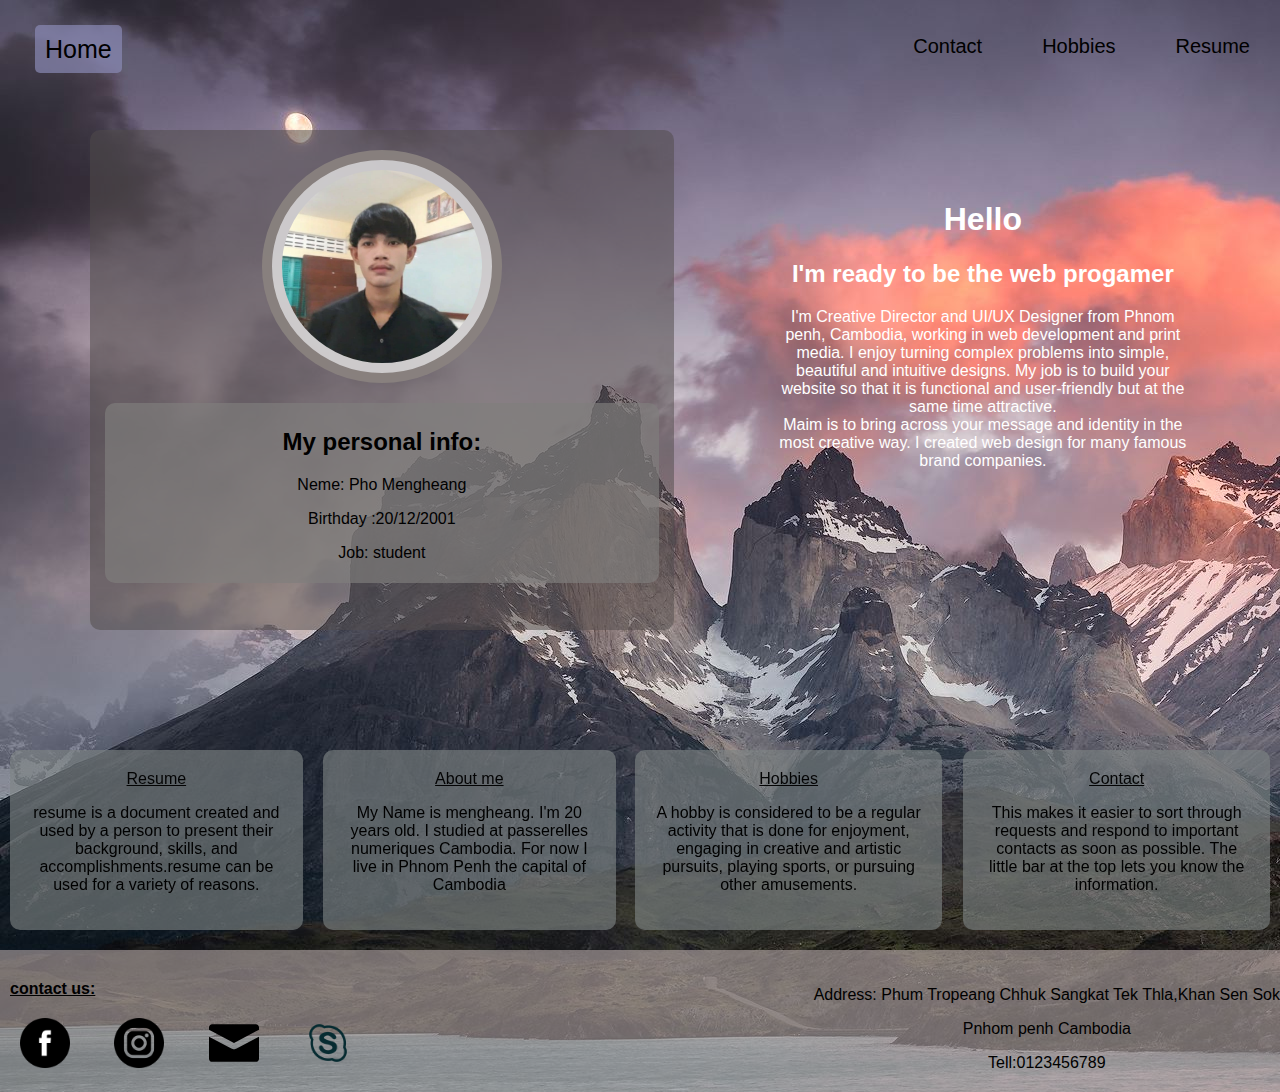
<file: index.html>
<!DOCTYPE html>
<html lang="en">
<head>
    <meta charset="UTF-8">
    <meta name="viewport" content="width=device-width, initial-scale=1.0">
    <title>Home page</title>
    <link rel="stylesheet" href="../css/hover.css">
    <link rel="stylesheet" href="/css/home.css">
</head>
<body class=bg-img>
    <div class="comtainer">
        <nav>
            <div class="navleft">
            <li><a  href="#" id="active">Home</a></li>
            </div>
            <div class="navright">
                <li><a  href="/filehtml/resume.html" target="blank">Resume</a></li>
                <li><a href="/filehtml/hobbies.html" target="blank">Hobbies</a></li>
                <li><a href="/filehtml/contact.html" target="blank">Contact</a></li>
            </div>
        </nav>
        <main> 
            <div  class="mainleft" >
                <div class="img">
                    <img   src="photo/mengheang.jpg" alt="my picture">
                </div>
                <div class="intro"> 
                    <h2>My personal info: </h2>
                    <p>Neme: Pho Mengheang</p>
                    <p>Birthday :20/12/2001</p>
                    <p>Job: student</p>
                    
                </div>
            </div>
            <div class="mainright">
                <h1>Hello</h1>
                <h2>I'm ready to be the web progamer</h2>
                <p>I'm Creative Director and UI/UX Designer from Phnom penh, Cambodia,
                    working in web development and print media. I enjoy turning 
                    complex problems into simple, beautiful and intuitive designs. 
                    My job is to build your website so that it is functional and 
                    user-friendly but at the same time attractive. <br> Maim is to bring across your message and identity in the most creative way. I created web design for many famous brand companies.</p>     
            </div>
        </main>
        <div class="subject">
            <div class="sub1">
                <div class="hvr-underline-from-center sub">
                    <a href="/filehtml/resume.html" target="blank">Resume</a>
                    <p> resume is a document created and used by a person to present their background, skills, and accomplishments.resume can be used for a variety of reasons.</p>
                </div>
                <div class="hvr-underline-from-center sub">
                    <a href="#" target="blank">About me</a>
                    <p>My Name is mengheang. I'm 20 years old. I studied at passerelles numeriques Cambodia. For now I live in Phnom Penh the capital of Cambodia</p>
                </div>
            </div>
            <div class="  sub2">
                <div class=" hvr-underline-from-center sub">
                <a href="/filehtml/hobbies.html" target="blank">Hobbies</a>
                <p>A hobby is considered to be a regular activity that is done for enjoyment, engaging in creative and artistic pursuits, playing sports, or pursuing other amusements.   </p>
            </div>
                <div class="hvr-underline-from-center sub">
                    <a href="/filehtml/contact.html" target="blank">Contact</a>
                    <p>This makes it easier to sort through requests and respond to important contacts as soon as possible. The little bar at the top lets you know  the information.</p>
                </div>
            </div>
        </div>
        <footer>
            
            <div class="icons" target="blank">
                <h4>contact us:</h4>
                
                <a href="https://www.facebook.com/profile.php?id=100032942183165"><img src="../photo/iconfinder_1_Media_social_website_facebook_2657542.png" alt=""></a>
                
             <a href="https://www.instagram.com/?hl=en">  <img src="../photo/iconfinder__41_2553074.png" alt=""></a>
                <a href="https://mail.google.com/mail/u/0/#inbox"><img src="../photo/iconfinder_contact_126567.svg" alt=""></a>
                <a href="https://web.skype.com/8:live:.cid.ab7e35ee7cc76f94?inviteId=Xk07dsl3XEda"><img src="../photo/iconfinder_SocialMedia_Skype-Outline_2959753.png" alt=""></a>
            </div>
            <div class="address">
                <p>Address:  Phum Tropeang Chhuk Sangkat Tek Thla,Khan Sen Sok</p>
                <p>Pnhom penh Cambodia</p>
                <p>Tell:0123456789</p>
            </div>
        </footer>
    </div>
</body>
</html>
</file>
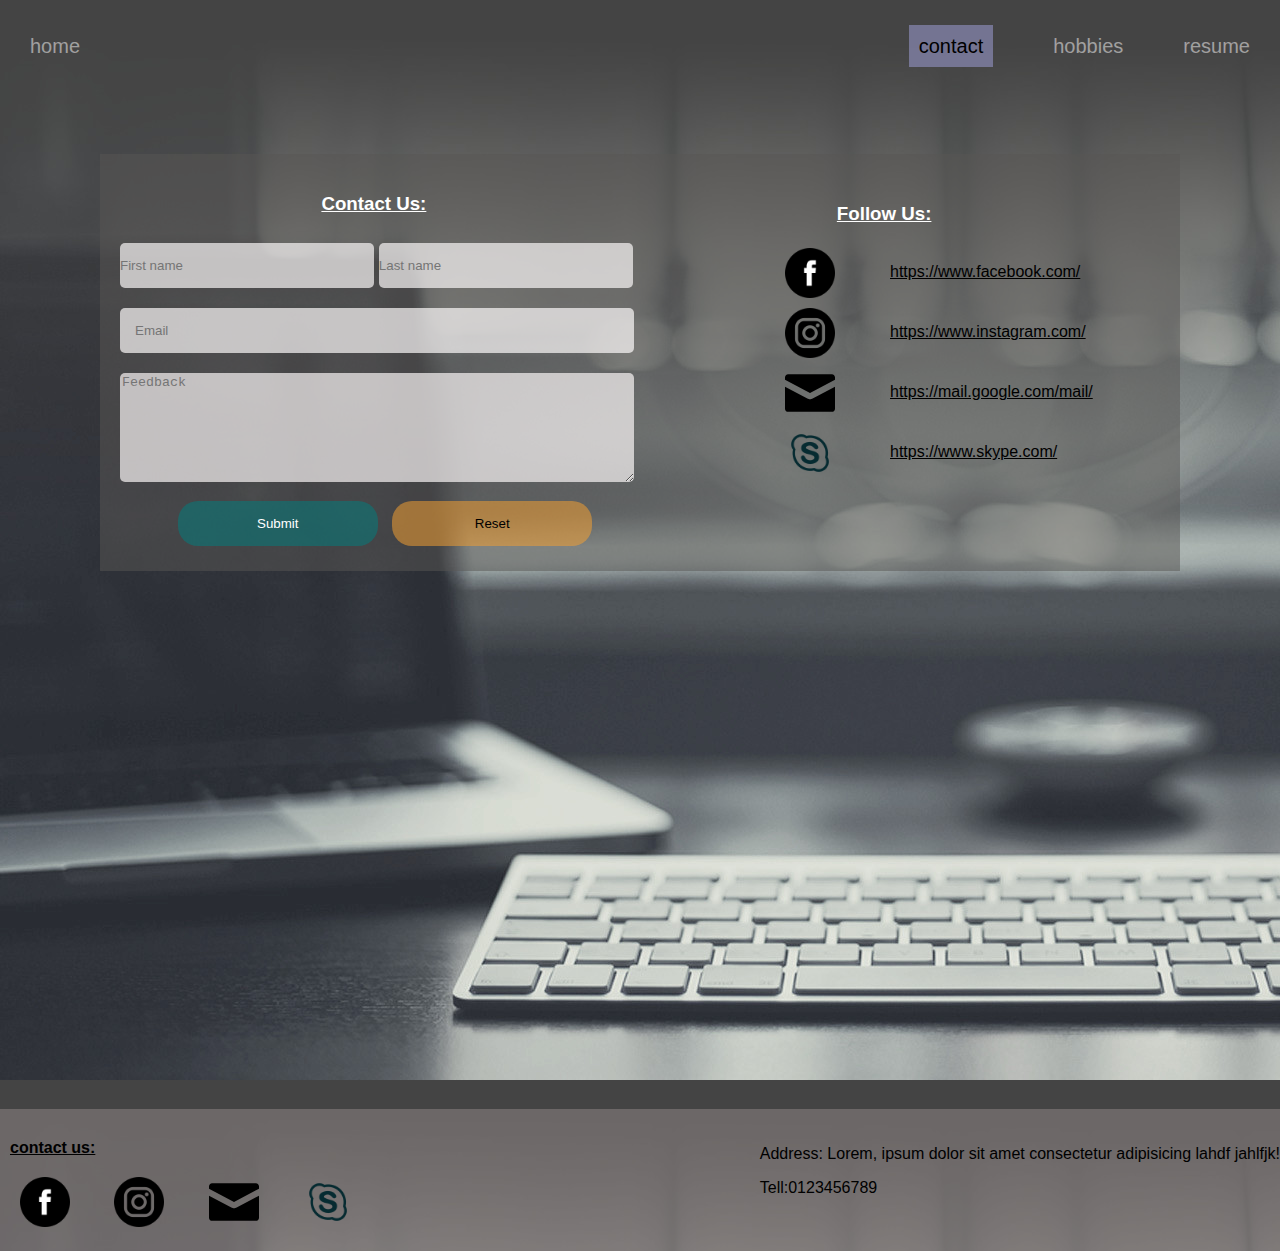
<file: contact/index.html>
<!DOCTYPE html>
<html lang="en">
<head>
    <meta charset="UTF-8">
    <meta name="viewport" content="width=device-width, initial-scale=1.0">
    <title>Contact page</title>
    <link rel="stylesheet" href="css/style.css">
</head>
<body class=bg-img>
    <div class="comtainer">
        <nav>
            <div class="navleft">
                <li><a class="home" href="/index.html" >home</a></li>
            </div>
            <div class="navright">
                <li><a href="../resume/index.html" target="blank" >resume</a></li>
                <li><a href="../hobbies/index.html" target="blank">hobbies</a></li>
                <li><a href="../contact/index.html" id="active" target="blank">contact</a></li>
            </div>
        </nav>
        <div class="container">
            <form >
                <h3>Contact Us:</h3>
                
                <div>
                    <input type="text" placeholder="First name" >
                    <input type="text" placeholder="Last name">
                </div>
                <div>
                    <input type="email" placeholder="Email">
                </div>
                <textarea placeholder="Feedback" cols="30" rows="7"></textarea>
                <div class="submit">
                    <a href="../submit.html" target="blank"><input type="submit" id="submit" ></a>
                    <input type="reset" id ="reset">
                </div>
            </form>
            <div class="contact-us">
                <h3>Follow Us:</h3>
                <div class="link">
                    <div class="icon">
                        <img src="../photo/iconfinder_1_Media_social_website_facebook_2657542.png" alt="facebook icon">
                        <a href="https://www.facebook.com/" target="blank">https://www.facebook.com/</a>
                    
                    </div>
                </div>
                <div class="link">
                    <div class="icon">
                        <img src="../photo/iconfinder__41_2553074.png" alt="instargram">
                        <a href="https://www.instagram.com/" target="blank">https://www.instagram.com/</a>
                    </div>
                </div>
                <div class="link">
                    <div class="icon">
                        <img src="../photo/iconfinder_contact_126567.svg" alt="instargram">
                        <a href="https://mail.google.com/mail/u/0/#inbox" target="blank">https://mail.google.com/mail/</a>
                    </div>
                </div>
                <div class="link">
                    <div class="icon">
                        <img src="../photo/iconfinder_SocialMedia_Skype-Outline_2959753.png" alt="instargram">
                        <a href="https://www.skype.com/" target="blank">https://www.skype.com/</a>
                    </div>
                </div>
            </div>

            
        </div>
        
        <iframe src="https://www.google.com/maps/embed?pb=!1m14!1m8!1m3!1d15636.055632678006!2d104.8830836!3d11.5508598!3m2!1i1024!2i768!4f13.1!3m3!1m2!1s0x0%3A0x171e0b69c7c6f7ba!2sPasserelles%20Num%C3%A9riques%20Cambodia%20(PNC)!5e0!3m2!1sen!2skh!4v1611731350359!5m2!1sen!2skh" width="99%" height="450" frameborder="0" style="border:0;" allowfullscreen="" aria-hidden="false" tabindex="0"></iframe>
        <footer>
            <div class="icons">
                <h4>contact us:</h4>
                
                <a href="https://www.facebook.com/profile.php?id=100032942183165"><img src="../photo/iconfinder_1_Media_social_website_facebook_2657542.png" alt=""></a>
                
             <a href="https://www.instagram.com/?hl=en">  <img src="../photo/iconfinder__41_2553074.png" alt=""></a>
                <a href="https://mail.google.com/mail/u/0/#inbox"><img src="../photo/iconfinder_contact_126567.svg" alt=""></a>
                <a href="https://web.skype.com/8:live:.cid.ab7e35ee7cc76f94?inviteId=Xk07dsl3XEda"><img src="../photo/iconfinder_SocialMedia_Skype-Outline_2959753.png" alt=""></a>
            </div>
            <div class="address">
                <p>Address: Lorem, ipsum dolor sit amet consectetur adipisicing lahdf jahlfjk!</p>
                <p>Tell:0123456789</p>
            </div>
        </footer>
    </div>
</body>
</html>
</file>
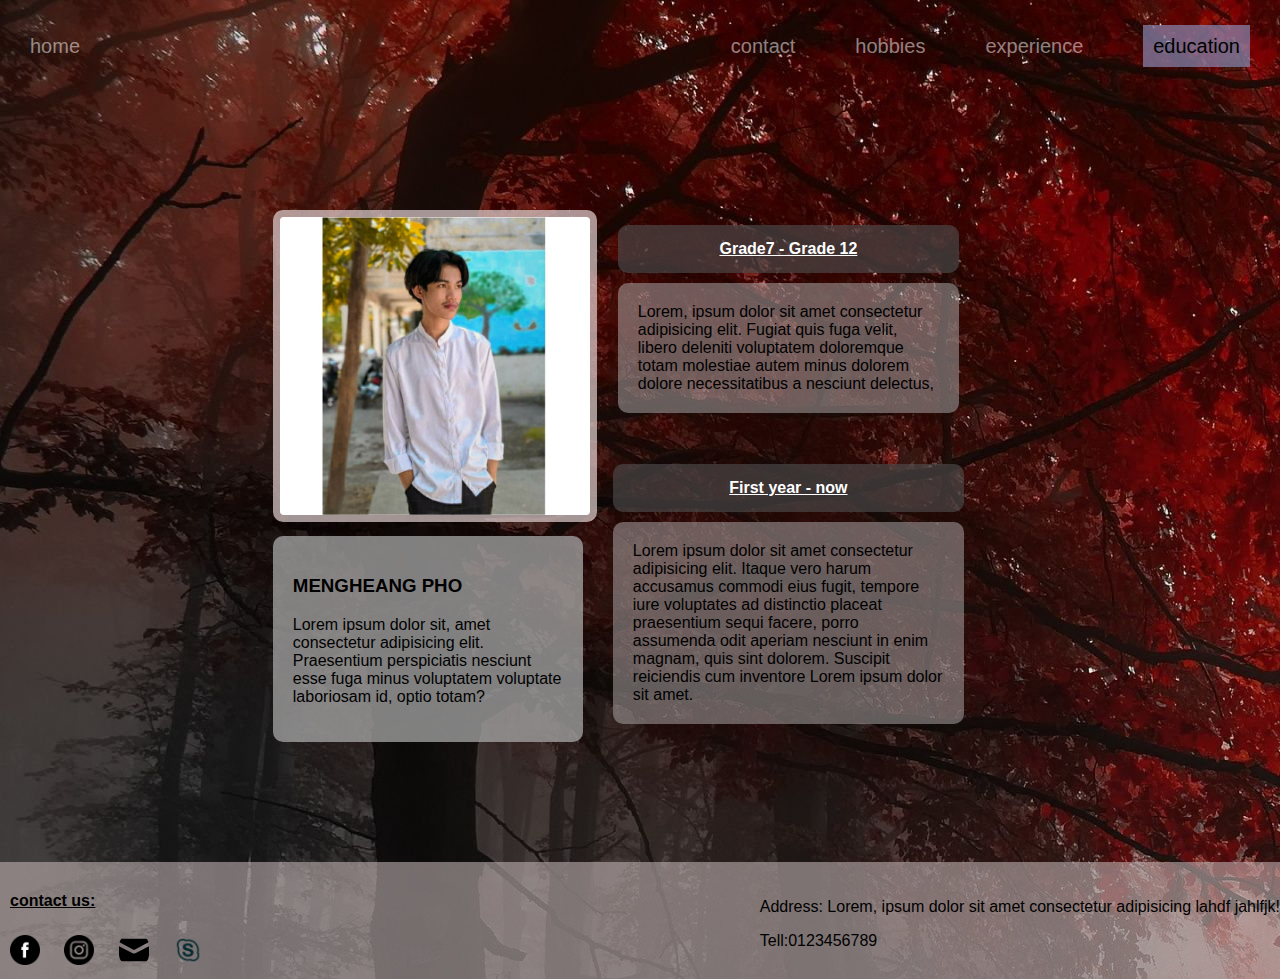
<file: education/index.html>
<!DOCTYPE html>
<html lang="en">
<head>
    <meta charset="UTF-8">
    <meta name="viewport" content="width=device-width, initial-scale=1.0">
    <title>Education page</title>
    <link rel="stylesheet" href="css/style.css">
</head>
<body class=bg-img>
    <nav>
        <div class="navleft">
            <li><a class="home" href="/index.html" target="blank" >home</a></li>
        </div>
        <div class="navright">
            <li><a href="#"id="active" >education</a></li>
            <li><a href="../experience/index.html" target="blank">experience</a></li>
            <li><a href="../hobbies/index.html" target="blank">hobbies</a></li>
            <li><a href="../contact/index.html" target="blank">contact</a></li>
        </div>
    </nav>
    <div class="container">
        <div class="introduc">
            <div class="photo">
                <img src="../photo/mengheanged.jpg" alt="my picture">
                <div class="text">
                    <h3>MENGHEANG PHO</h3>
                    <p>Lorem ipsum dolor sit, amet consectetur adipisicing elit. Praesentium perspiciatis nesciunt esse fuga minus voluptatem voluptate laboriosam id, optio totam?</p>
                </div>
            </div>
            <div class="exper">
                <div class="grade1">
                    <div class="grade none">
                        <h4 id="hover1">Grade1 -  Grade6</h4>
                        <p id="hover2">Lorem ipsum, dolor sit amet consectetur adipisicing elit. Soluta qui rem tempore ex quae blanditiis odio explicabo harum doloribus dolor fuga pariatur aperiam totam quia, labore fugit Lorem, ipsum.</p>
                    </div>
                    <div class="grade">
                        <h4>Grade7 - Grade 12</h4>
                        <p>Lorem, ipsum dolor sit amet consectetur adipisicing elit. Fugiat quis fuga velit, libero deleniti voluptatem doloremque totam molestiae autem minus dolorem dolore necessitatibus a nesciunt delectus,  </p>
                    </div>
                </div>
                <div class="grade2">
                    <div class="grade">
                        <h4>First year - now</h4>
                    <p>Lorem ipsum dolor sit amet consectetur adipisicing elit. Itaque vero harum accusamus commodi eius fugit, tempore iure voluptates ad distinctio placeat praesentium sequi facere, porro assumenda odit aperiam nesciunt in enim magnam, quis sint dolorem. Suscipit reiciendis cum inventore Lorem ipsum dolor sit amet.</p>
                    </div>
                </div>
            </div>
        </div>
        
    
    </div>
    <footer>
            
        <div class="icons">
            <h4>contact us:</h4>
            
            <a href="https://www.facebook.com/profile.php?id=100032942183165"><img src="../photo/iconfinder_1_Media_social_website_facebook_2657542.png" alt=""></a>
            
         <a href="https://www.instagram.com/?hl=en">  <img src="../photo/iconfinder__41_2553074.png" alt=""></a>
            <a href="https://mail.google.com/mail/u/0/#inbox"><img src="../photo/iconfinder_contact_126567.svg" alt=""></a>
            <a href="https://web.skype.com/8:live:.cid.ab7e35ee7cc76f94?inviteId=Xk07dsl3XEda"><img src="../photo/iconfinder_SocialMedia_Skype-Outline_2959753.png" alt=""></a>
        </div>
        <div class="address">
            <p>Address: Lorem, ipsum dolor sit amet consectetur adipisicing lahdf jahlfjk!</p>
            <p>Tell:0123456789</p>
        </div>
    </footer>
</body>
</html>
</file>
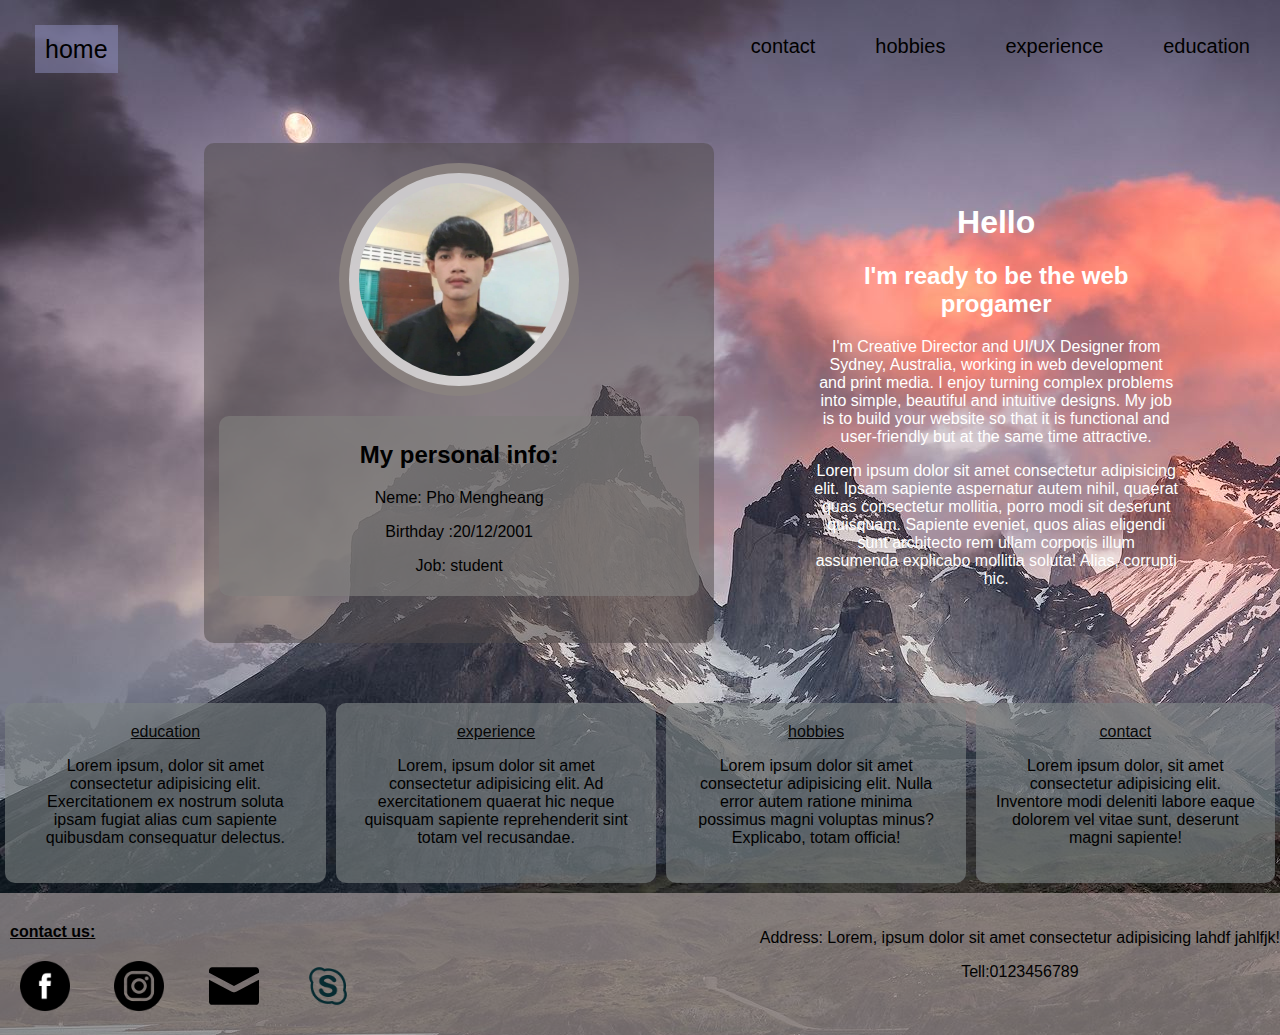
<file: htmlmain/index.html>
<!DOCTYPE html>
<html lang="en">
<head>
    <meta charset="UTF-8">
    <meta name="viewport" content="width=device-width, initial-scale=1.0">
    <title>Homepage</title>
    <link rel="stylesheet" href="css/style.css">
</head>
<body class=bg-img>
    <div class="comtainer">
        
        <nav>
            <div class="navleft">
            <li><a href="#" id="active">home</a></li>
            </div>
            <div class="navright">
                <li><a href="../education/index.html" >education</a></li>
                <li><a href="../experience/index.html">experience</a></li>
                <li><a href="../hobbies/index.html">hobbies</a></li>
                <li><a href="../contact/index.html">contact</a></li>
            </div>
        </nav>
        <main> 
            <div class="mainleft" >
                <div class="img">
                    <img src="../photo/mengheang.jpg" alt="my picture">
                </div>
                <div class="intro">
                    <h2>My personal info: </h2>
                    <p>Neme: Pho Mengheang</p>
                    <p>Birthday :20/12/2001</p>
                    <p>Job: student</p>
                    
                </div>
            </div>
            <div class="mainright">
                <h1>Hello</h1>
                <h2>I'm ready to be the web progamer</h2>
                <p>I'm Creative Director and UI/UX Designer from Sydney, Australia,
                    working in web development and print media. I enjoy turning 
                    complex problems into simple, beautiful and intuitive designs. 
                    My job is to build your website so that it is functional and 
                    user-friendly but at the same time attractive.</p>
                    <p>Lorem ipsum dolor sit amet consectetur adipisicing elit. Ipsam sapiente aspernatur autem nihil, quaerat quas consectetur mollitia, porro modi sit deserunt quisquam. Sapiente eveniet, quos alias eligendi sunt architecto rem ullam corporis illum assumenda explicabo mollitia soluta! Alias, corrupti hic.</p>     
            </div>
        </main>
        <div class="subject">
            <div class="sub1">
                <div class="sub">
                    <a href="../education/index.html">education</a>
                    <p>Lorem ipsum, dolor sit amet consectetur adipisicing elit. Exercitationem ex nostrum soluta ipsam fugiat alias cum sapiente quibusdam consequatur delectus.</p>
                </div>
                <div class="sub">
                    <a href="../experience/index.html">experience</a>
                    <p>Lorem, ipsum dolor sit amet consectetur adipisicing elit. Ad exercitationem quaerat hic neque quisquam sapiente reprehenderit sint totam vel recusandae.</p>
                </div>
            </div>
            <div class="sub2">
                <div class="sub">
                <a href="../hobbies/index.html">hobbies</a>
                <p>Lorem ipsum dolor sit amet consectetur adipisicing elit. Nulla error autem ratione minima possimus magni voluptas minus? Explicabo, totam officia!</p>
            </div>
            <div class="sub">
                <a href="../contact/index.html">contact</a>
                <p>Lorem ipsum dolor, sit amet consectetur adipisicing elit. Inventore modi deleniti labore eaque dolorem vel vitae sunt, deserunt magni sapiente!</p>
            </div>
            </div>
        </div>
        <footer>
            
            <div class="icons">
                <h4>contact us:</h4>
                
                <a href="https://www.facebook.com/profile.php?id=100032942183165"><img src="../photo/iconfinder_1_Media_social_website_facebook_2657542.png" alt=""></a>
                
             <a href="https://www.instagram.com/?hl=en">  <img src="../photo/iconfinder__41_2553074.png" alt=""></a>
                <a href="https://mail.google.com/mail/u/0/#inbox"><img src="../photo/iconfinder_contact_126567.svg" alt=""></a>
                <a href="https://web.skype.com/8:live:.cid.ab7e35ee7cc76f94?inviteId=Xk07dsl3XEda"><img src="../photo/iconfinder_SocialMedia_Skype-Outline_2959753.png" alt=""></a>
            </div>
            <div class="address">
                <p>Address: Lorem, ipsum dolor sit amet consectetur adipisicing lahdf jahlfjk!</p>
                <p>Tell:0123456789</p>
            </div>
        </footer>
    </div>
</body>
</html>
</file>
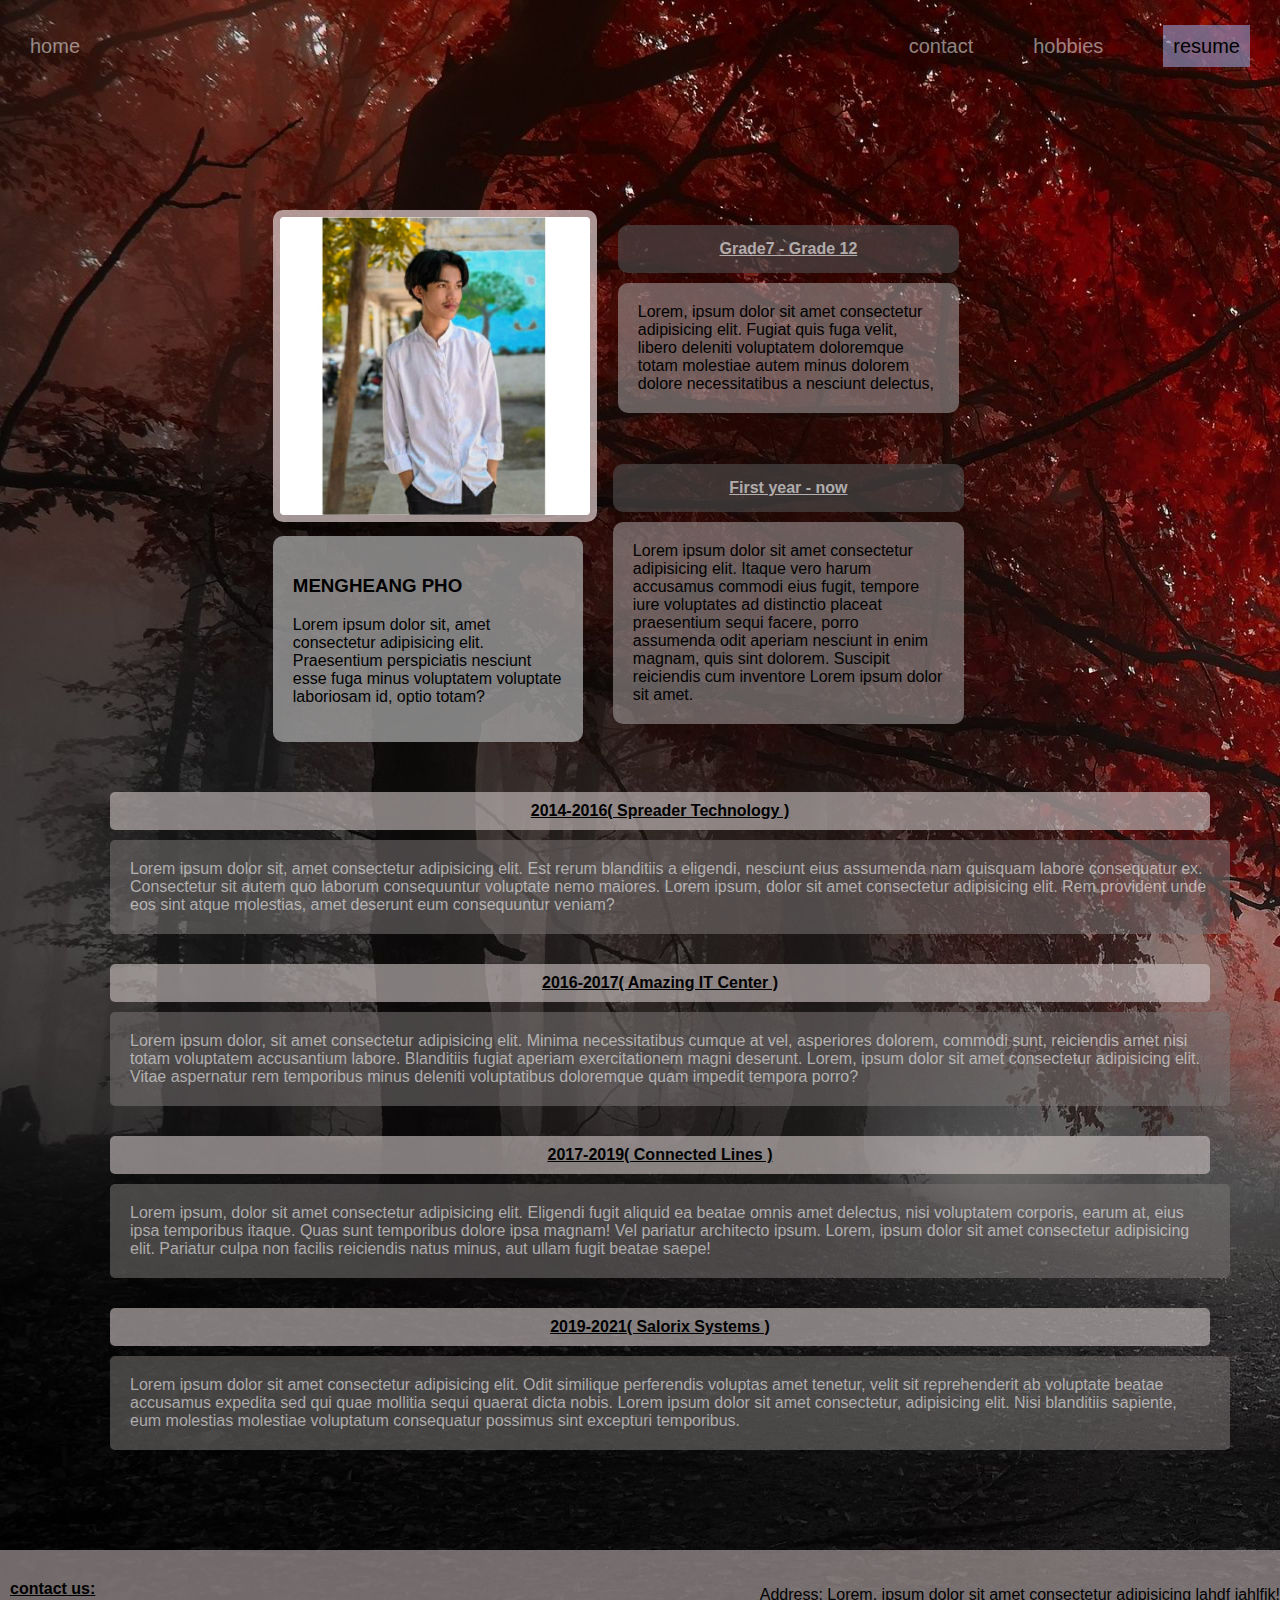
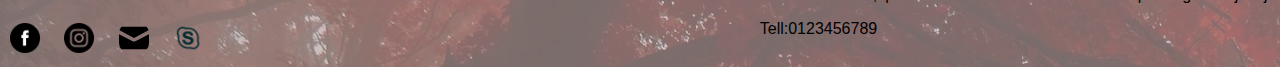
<file: resume/index.html>
<!DOCTYPE html>
<html lang="en">
<head>
    <meta charset="UTF-8">
    <meta name="viewport" content="width=device-width, initial-scale=1.0">
    <title>Education page</title>
    <link rel="stylesheet" href="css/style.css">
</head>
<body class=bg-img>
    <nav>
        <div class="navleft">
            <li><a class="home" href="/index.html" target="blank" >home</a></li>
        </div>
        <div class="navright">
            <li><a href="#"id="active" >resume</a></li>
            <li><a href="../hobbies/index.html" target="blank">hobbies</a></li>
            <li><a href="../contact/index.html" target="blank">contact</a></li>
        </div>
    </nav>
    <div class="container">
        <div class="introduc">
            <div class="photo">
                <img src="../photo/mengheanged.jpg" alt="my picture">
                <div class="text">
                    <h3>MENGHEANG PHO</h3>
                    <p>Lorem ipsum dolor sit, amet consectetur adipisicing elit. Praesentium perspiciatis nesciunt esse fuga minus voluptatem voluptate laboriosam id, optio totam?</p>
                </div>
            </div>
            <div class="edu">
                <div class="grade1">
                    <div class="grade none">
                        <h4 id="hover1">Grade1 -  Grade6</h4>
                        <p id="hover2">Lorem ipsum, dolor sit amet consectetur adipisicing elit. Soluta qui rem tempore ex quae blanditiis odio explicabo harum doloribus dolor fuga pariatur aperiam totam quia, labore fugit Lorem, ipsum.</p>
                    </div>
                    <div class="grade">
                        <h4>Grade7 - Grade 12</h4>
                        <p>Lorem, ipsum dolor sit amet consectetur adipisicing elit. Fugiat quis fuga velit, libero deleniti voluptatem doloremque totam molestiae autem minus dolorem dolore necessitatibus a nesciunt delectus,  </p>
                    </div>
                </div>
                <div class="grade2">
                    <div class="grade">
                        <h4>First year - now</h4>
                    <p>Lorem ipsum dolor sit amet consectetur adipisicing elit. Itaque vero harum accusamus commodi eius fugit, tempore iure voluptates ad distinctio placeat praesentium sequi facere, porro assumenda odit aperiam nesciunt in enim magnam, quis sint dolorem. Suscipit reiciendis cum inventore Lorem ipsum dolor sit amet.</p>
                    </div>
                </div>
            </div>
        </div>
        <div class="experience">
            <div class="exper">
                <h4>2014-2016( Spreader Technology )</h4>
                <p>Lorem ipsum dolor sit, amet consectetur adipisicing elit. Est rerum blanditiis a eligendi, nesciunt eius assumenda nam quisquam labore consequatur ex. Consectetur sit autem quo laborum consequuntur voluptate nemo maiores. Lorem ipsum, dolor sit amet consectetur adipisicing elit. Rem provident unde eos sint atque molestias, amet deserunt eum consequuntur veniam?</p>

            </div>
            <div class="exper">
                <h4>2016-2017( Amazing IT Center )</h4>
                <p>Lorem ipsum dolor, sit amet consectetur adipisicing elit. Minima necessitatibus cumque at vel, asperiores dolorem, commodi sunt, reiciendis amet nisi totam voluptatem accusantium labore. Blanditiis fugiat aperiam exercitationem magni deserunt. Lorem, ipsum dolor sit amet consectetur adipisicing elit. Vitae aspernatur rem temporibus minus deleniti voluptatibus doloremque quam impedit tempora porro?</p>
            </div>
            <div class="exper">
                <h4>2017-2019( Connected Lines )</h4>
                <p>Lorem ipsum, dolor sit amet consectetur adipisicing elit. Eligendi fugit aliquid ea beatae omnis amet delectus, nisi voluptatem corporis, earum at, eius ipsa temporibus itaque. Quas sunt temporibus dolore ipsa magnam! Vel pariatur architecto ipsum. Lorem, ipsum dolor sit amet consectetur adipisicing elit. Pariatur culpa non facilis reiciendis natus minus, aut ullam fugit beatae saepe!</p>
            </div>
            <div class="exper">
                <h4>2019-2021( Salorix Systems )</h4>
                <p>Lorem ipsum dolor sit amet consectetur adipisicing elit. Odit similique perferendis voluptas amet tenetur, velit sit reprehenderit ab voluptate beatae accusamus expedita sed qui quae mollitia sequi quaerat dicta nobis. Lorem ipsum dolor sit amet consectetur, adipisicing elit. Nisi blanditiis sapiente, eum molestias molestiae voluptatum consequatur possimus sint excepturi temporibus.</p>
            </div>
        </div>
    
    </div>
    <footer>
            
        <div class="icons">
            <h4>contact us:</h4>
            
            <a href="https://www.facebook.com/profile.php?id=100032942183165"><img src="../photo/iconfinder_1_Media_social_website_facebook_2657542.png" alt=""></a>
            
         <a href="https://www.instagram.com/?hl=en">  <img src="../photo/iconfinder__41_2553074.png" alt=""></a>
            <a href="https://mail.google.com/mail/u/0/#inbox"><img src="../photo/iconfinder_contact_126567.svg" alt=""></a>
            <a href="https://web.skype.com/8:live:.cid.ab7e35ee7cc76f94?inviteId=Xk07dsl3XEda"><img src="../photo/iconfinder_SocialMedia_Skype-Outline_2959753.png" alt=""></a>
        </div>
        <div class="address">
            <p>Address: Lorem, ipsum dolor sit amet consectetur adipisicing lahdf jahlfjk!</p>
            <p>Tell:0123456789</p>
        </div>
    </footer>
</body>
</html>
</file>
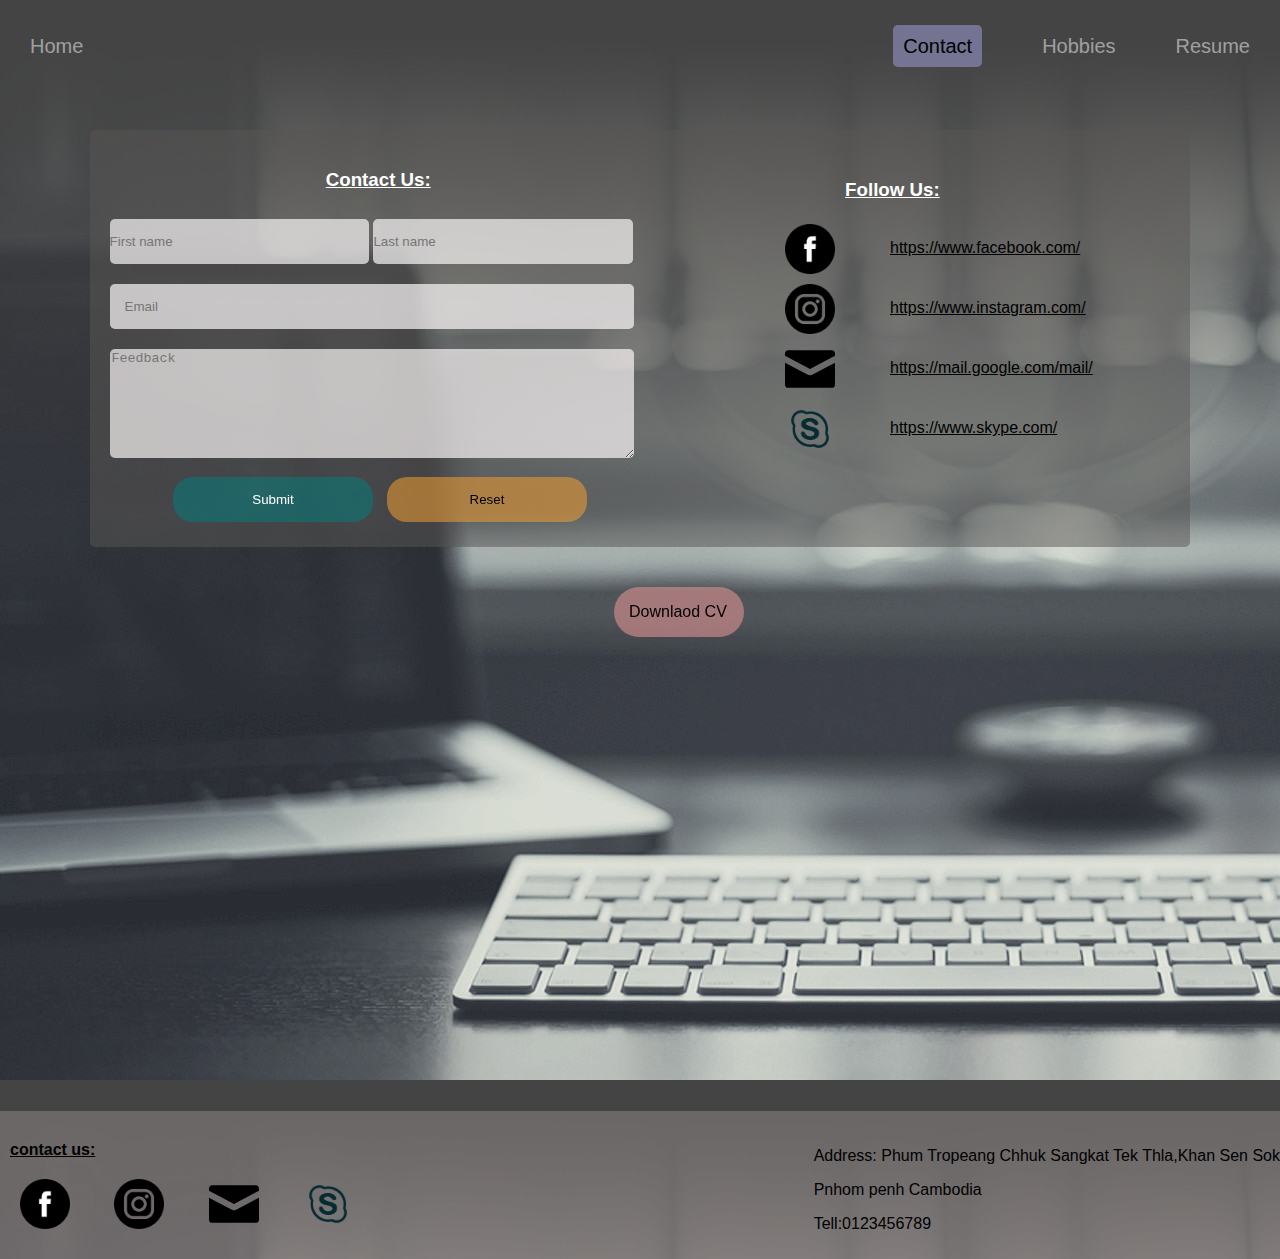
<file: filehtml/contact.html>
<!DOCTYPE html>
<html lang="en">
<head>
    <meta charset="UTF-8">
    <meta name="viewport" content="width=device-width, initial-scale=1.0">
    <title>Contact page</title>
    <link rel="stylesheet" href="../css/hover.css">
    <link rel="stylesheet" href="../css/contact.css">
</head>
<body class=bg-img>
    <nav>
        <div class="navleft">
            <li><a  href="/index.html"  >Home</a></li>
        </div>
        <div class="navright">
            <li><a   href="resume.html" target="blank" class="" >Resume</a></li>
            <li><a   href="hobbies.html" target="blank">Hobbies</a></li>
            <li><a   href="contact.html" id="active" target="blank">Contact</a></li>
        </div>
    </nav>
    <div class="container">
        <div class="subcontainer">
            <form action="dataSubmitted.html">
                <h3>Contact Us:</h3>
                <div>
                    <input type="text" placeholder="First name" >
                    <input type="text" placeholder="Last name">
                </div>
                <div>
                    <input type="email" placeholder="Email">
                </div>
                <textarea placeholder="Feedback" cols="30" rows="7"></textarea>
                <div class="submit">
                    <a class="hvr-hang"  href="../index.html" target="blank"><input type="submit" id="submit" ></a>
                    <input class="hvr-hang" type="reset" id ="reset">
                </div>
            </form>
            <div class="contact-us">
                <h3>Follow Us:</h3>
                <div class="link">
                    <div class="icon">
                        <img src="../photo/iconfinder_1_Media_social_website_facebook_2657542.png" alt="facebook icon">
                        <a href="https://www.facebook.com/" target="blank">https://www.facebook.com/</a>
                    </div>
                </div>
                <div class="link">
                    <div class="icon">
                        <img src="../photo/iconfinder__41_2553074.png" alt="instargram">
                        <a href="https://www.instagram.com/" target="blank">https://www.instagram.com/</a>
                    </div>
                </div>
                <div class="link">
                    <div class="icon">
                        <img src="../photo/iconfinder_contact_126567.svg" alt="instargram">
                        <a href="https://mail.google.com/mail/u/0/#inbox" target="blank">https://mail.google.com/mail/</a>
                    </div>
                </div>
                <div class="link">
                    <div class="icon">
                        <img src="../photo/iconfinder_SocialMedia_Skype-Outline_2959753.png" alt="instargram">
                        <a href="https://www.skype.com/" target="blank">https://www.skype.com/</a>
                    </div>    
                </div>
            </div>
        </div>
        <div class="button">
            <a  class="hvr-buzz-out" href="../photo/heangcv.pdf" download>Downlaod CV</a>
        </div>
        <iframe src="https://www.google.com/maps/embed?pb=!1m14!1m8!1m3!1d15636.055632678006!2d104.8830836!3d11.5508598!3m2!1i1024!2i768!4f13.1!3m3!1m2!1s0x0%3A0x171e0b69c7c6f7ba!2sPasserelles%20Num%C3%A9riques%20Cambodia%20(PNC)!5e0!3m2!1sen!2skh!4v1611731350359!5m2!1sen!2skh" width="99%" height="450" frameborder="0" style="border:0;" allowfullscreen="" aria-hidden="false" tabindex="0"></iframe>
    </div>
    <footer>
        <div class="icons">
            <h4>contact us:</h4>   
            <a href="https://www.facebook.com/profile.php?id=100032942183165"><img src="../photo/iconfinder_1_Media_social_website_facebook_2657542.png" alt=""></a>
         <a href="https://www.instagram.com/?hl=en">  <img src="../photo/iconfinder__41_2553074.png" alt=""></a>
            <a href="https://mail.google.com/mail/u/0/#inbox"><img src="../photo/iconfinder_contact_126567.svg" alt=""></a>
            <a href="https://web.skype.com/8:live:.cid.ab7e35ee7cc76f94?inviteId=Xk07dsl3XEda"><img src="../photo/iconfinder_SocialMedia_Skype-Outline_2959753.png" alt=""></a>
        </div>
        <div class="address">
            <p>Address:  Phum Tropeang Chhuk Sangkat Tek Thla,Khan Sen Sok</p>
            <p>Pnhom penh Cambodia</p>
            <p>Tell:0123456789</p>
        </div>
    </footer>
</body>
</html>
</file>
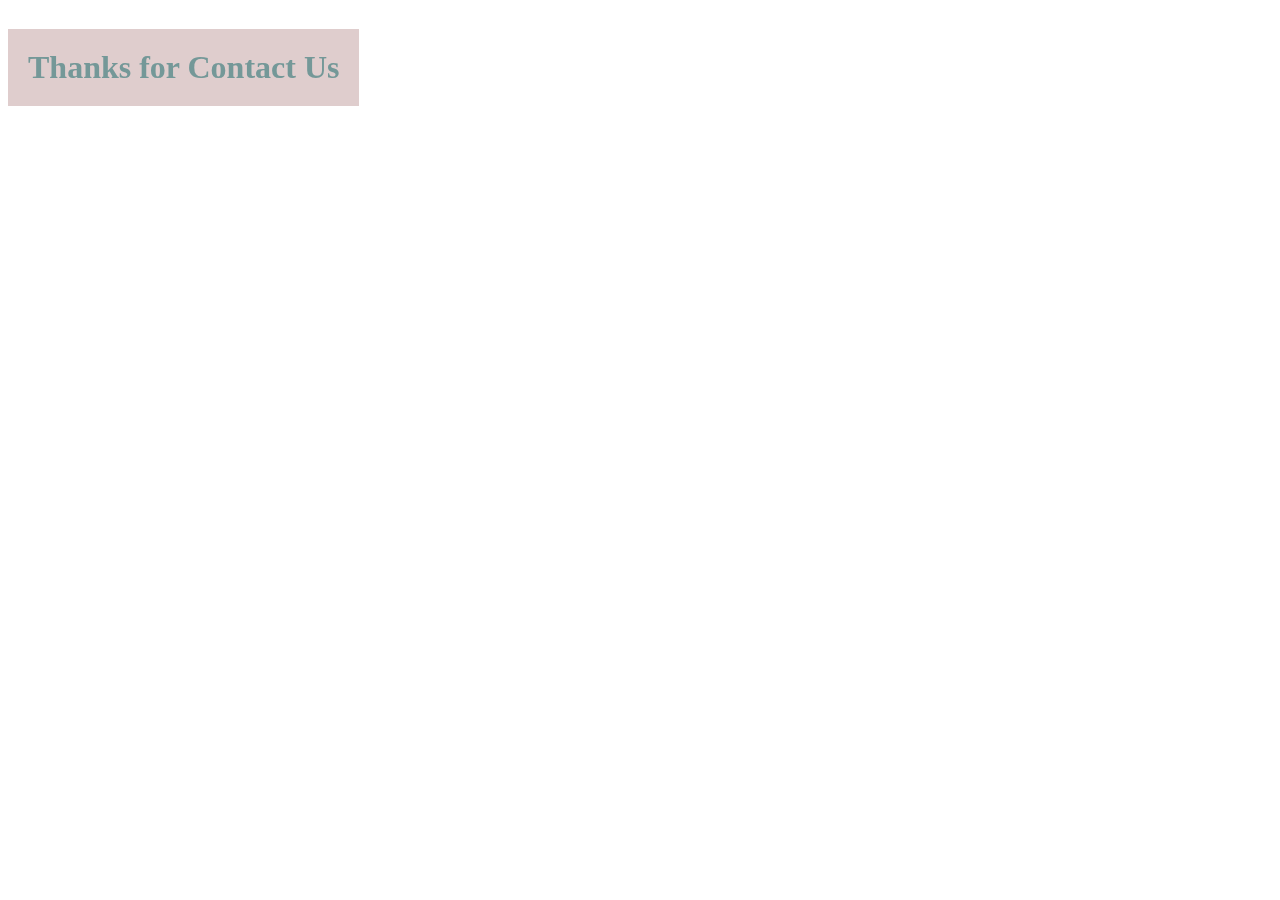
<file: filehtml/dataSubmitted.html>
<!DOCTYPE html>
<html lang="en">
<head>
    <meta charset="UTF-8">
    <meta name="viewport" content="width=device-width, initial-scale=1.0">
    <title>submitdate</title>
    <link rel="stylesheet" href="../css/hover.css">
    <style>
        h1{
            background-color: rgb(223, 205, 205);
            padding: 20px;
            text-align: center;
            color:rgb(116, 152, 152)
        }
    </style>
</head>
<body>
    <h1 class="hvr-buzz">Thanks for Contact Us</h1>
</body>
</html>
</file>
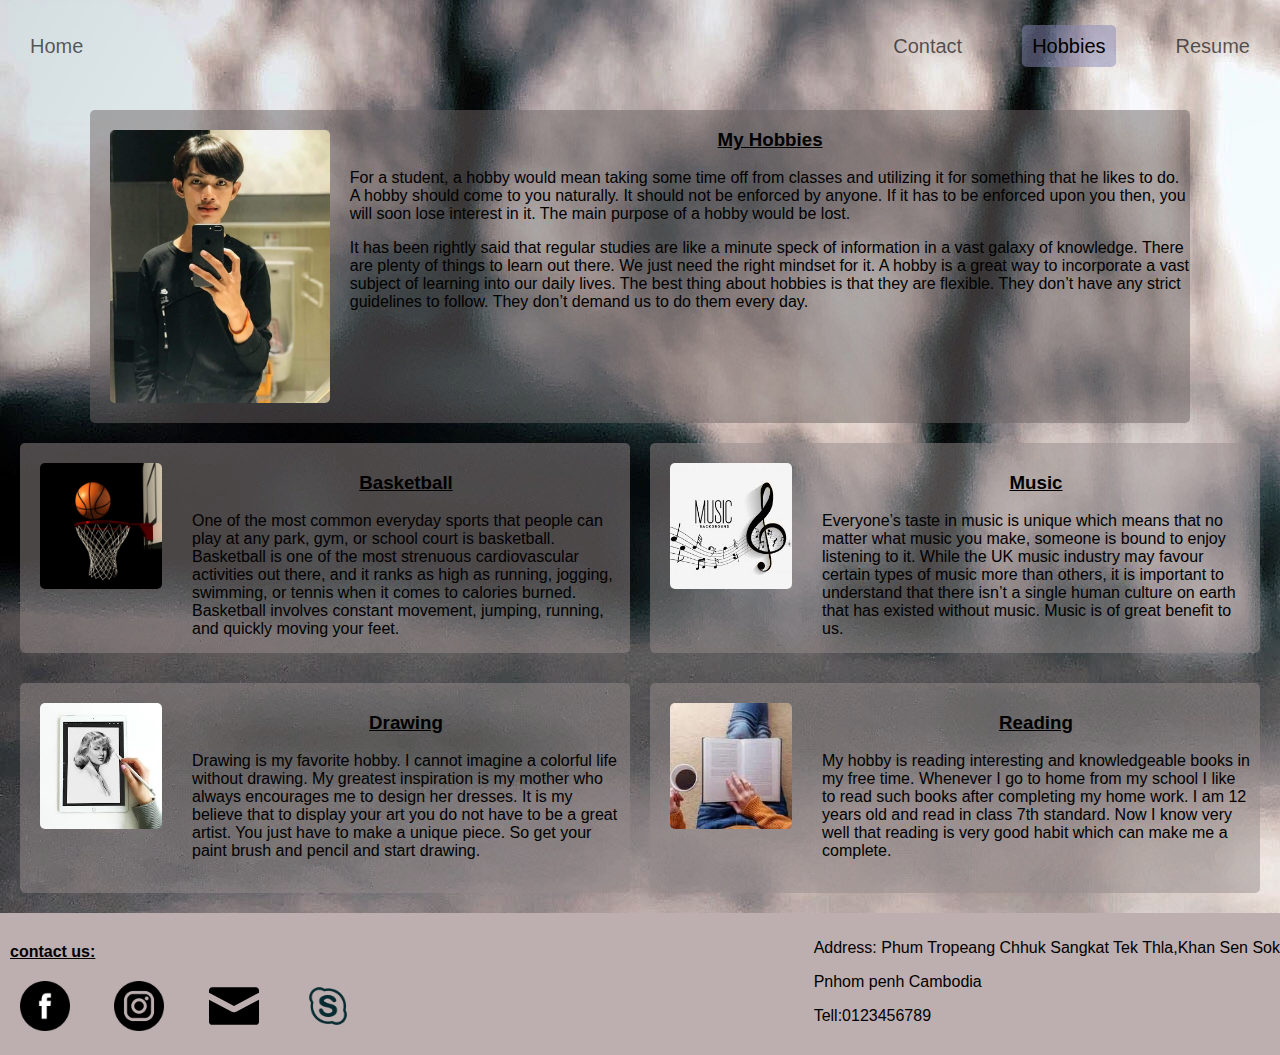
<file: filehtml/hobbies.html>
<!DOCTYPE html>
<html lang="en">
<head>
    <meta charset="UTF-8">
    <meta name="viewport" content="width=device-width, initial-scale=1.0">
    <title>hobbies page</title>
    <link rel="stylesheet" href="../css/hobbies.css">
    <link rel="stylesheet" href="../css/hover.css">
</head>
<body class=bg-img>
    <nav>
        <div class="navleft">
            <li><a class="home" href="/index.html" >Home</a></li>
        </div>
        <div class="navright">
            <li><a href="resume.html"  >Resume</a></li>
            <li><a href="hobbies.html" id="active">Hobbies</a></li>
            <li><a href="contact.html">Contact</a></li>
        </div>
    </nav>
    <div class="container">
        <div class="concenter">
            <div class=" center">
                <img src="../photo/hobibes.jpg" alt="footbal picture" id ="size" >
                <div class="headtext">
                    <h3>My Hobbies</h3>
                    <p>For a student, a hobby would mean taking some time off from classes and utilizing it for something that he likes to do. A hobby should come to you naturally. It should not be enforced by anyone. If it has to be enforced upon you then, you will soon lose interest in it. The main purpose of a hobby would be lost.</p>
                   <p id="firstnone">It has been rightly said that regular studies are like a minute speck of information in a vast galaxy of knowledge. There are plenty of things to learn out there. We just need the right mindset for it. A hobby is a great way to incorporate a vast subject of learning into our daily lives. The best thing about hobbies is that they are flexible. They don’t have any strict guidelines to follow. They don’t demand us to do them every day.</p>
                   <p id="none">A regular hobby like reading books can be picked up anytime and anywhere. However, highly skilled hobbies like coding require much more time and skills. You can take professional help if you feel that you don’t have access to enough resources that would further your level of learning. After graduating, when people go out looking for jobs, their hobbies help them to bag jobs. Most of the top recruiters have been demanding to know about our hobbies. So, that they will get a better idea about our personalities.</p>
                   <p id="none">Our hobbies reflect our personalities. The things we choose to do, tell a lot about what kind of people we are. You might be excelling in academics, but if you don’t have a proper hobby that you have been following since a young age. Then you won’t be showcasing any solid personality. Therefore, it is imperative to choose an area of interest and devote some time to it in order to develop as a wholesome individual.</p>
                </div>
            </div>
        </div>
        <main>
            <div class="main">
                <div class="img">
                    <img src="../photo/basket.jpg" alt="footbal picture" id ="size" >
                    <div class="text">
                        <h3>Basketball</h3>
                        <p>One of the most common everyday sports that people can play at any park, gym, or school court is basketball. Basketball is one of the most strenuous cardiovascular activities out there, and it ranks as high as running, jogging, swimming, or tennis when it comes to calories burned. Basketball involves constant movement, jumping, running, and quickly moving your feet.</p>
                    </div>
                </div>
                <div class=img>
                    <img src="../photo/music.jpg" alt="Music picture" id ="size" >
                    <div class="text">
                        <h3>Music</h3>
                        <p >Everyone’s taste in music is unique which means that no matter what music you make, someone is bound to enjoy listening to it. While the UK music industry may favour certain types of music more than others, it is important to understand that there isn’t a single human culture on earth that has existed without music. Music is of great benefit to us.</p>
                    </div>
                </div>
            </div>
            <div class="main">
                <div class="img">
                    <img src="../photo/drawing.png" alt="drawing picture" id ="size" >
                    <div class="text">
                        <h3>Drawing</h3>
                        <p >Drawing is my favorite hobby. I cannot imagine a colorful life without drawing. My greatest inspiration is my mother who always encourages me to design her dresses. It is my believe that to display your art you do not have to be a great artist. You just have to make a unique piece. So get your paint brush and pencil and start drawing. </p>
                    </div>
                </div>
                <div class="img">
                    <img src="../photo/reading.jpg" alt="reading picture" id ="size" >
                    <div class="text">
                        <h3>Reading</h3>
                        <p >My hobby is reading interesting and knowledgeable books in my free time. Whenever I go to home from my school I like to read such books after completing my home work. I am 12 years old and read in class 7th standard. Now I know very well that reading is very good habit which can make me a complete. </p>
                    </div>
                </div>
            </div>
        </main>   
    </div>
        <footer>  
            <div class="icons">
                <h4>contact us:</h4>  
                <a href="https://www.facebook.com/profile.php?id=100032942183165"><img src="../photo/iconfinder_1_Media_social_website_facebook_2657542.png" alt=""></a>     
             <a href="https://www.instagram.com/?hl=en">  <img src="../photo/iconfinder__41_2553074.png" alt=""></a>
                <a href="https://mail.google.com/mail/u/0/#inbox"><img src="../photo/iconfinder_contact_126567.svg" alt=""></a>
                <a href="https://web.skype.com/8:live:.cid.ab7e35ee7cc76f94?inviteId=Xk07dsl3XEda"><img src="../photo/iconfinder_SocialMedia_Skype-Outline_2959753.png" alt=""></a>
            </div>
            <div class="address">
                <p>Address:  Phum Tropeang Chhuk Sangkat Tek Thla,Khan Sen Sok</p>
                <p>Pnhom penh Cambodia</p>
                <p>Tell:0123456789</p>
            </div>
        </footer>
</body>
</html>
</file>
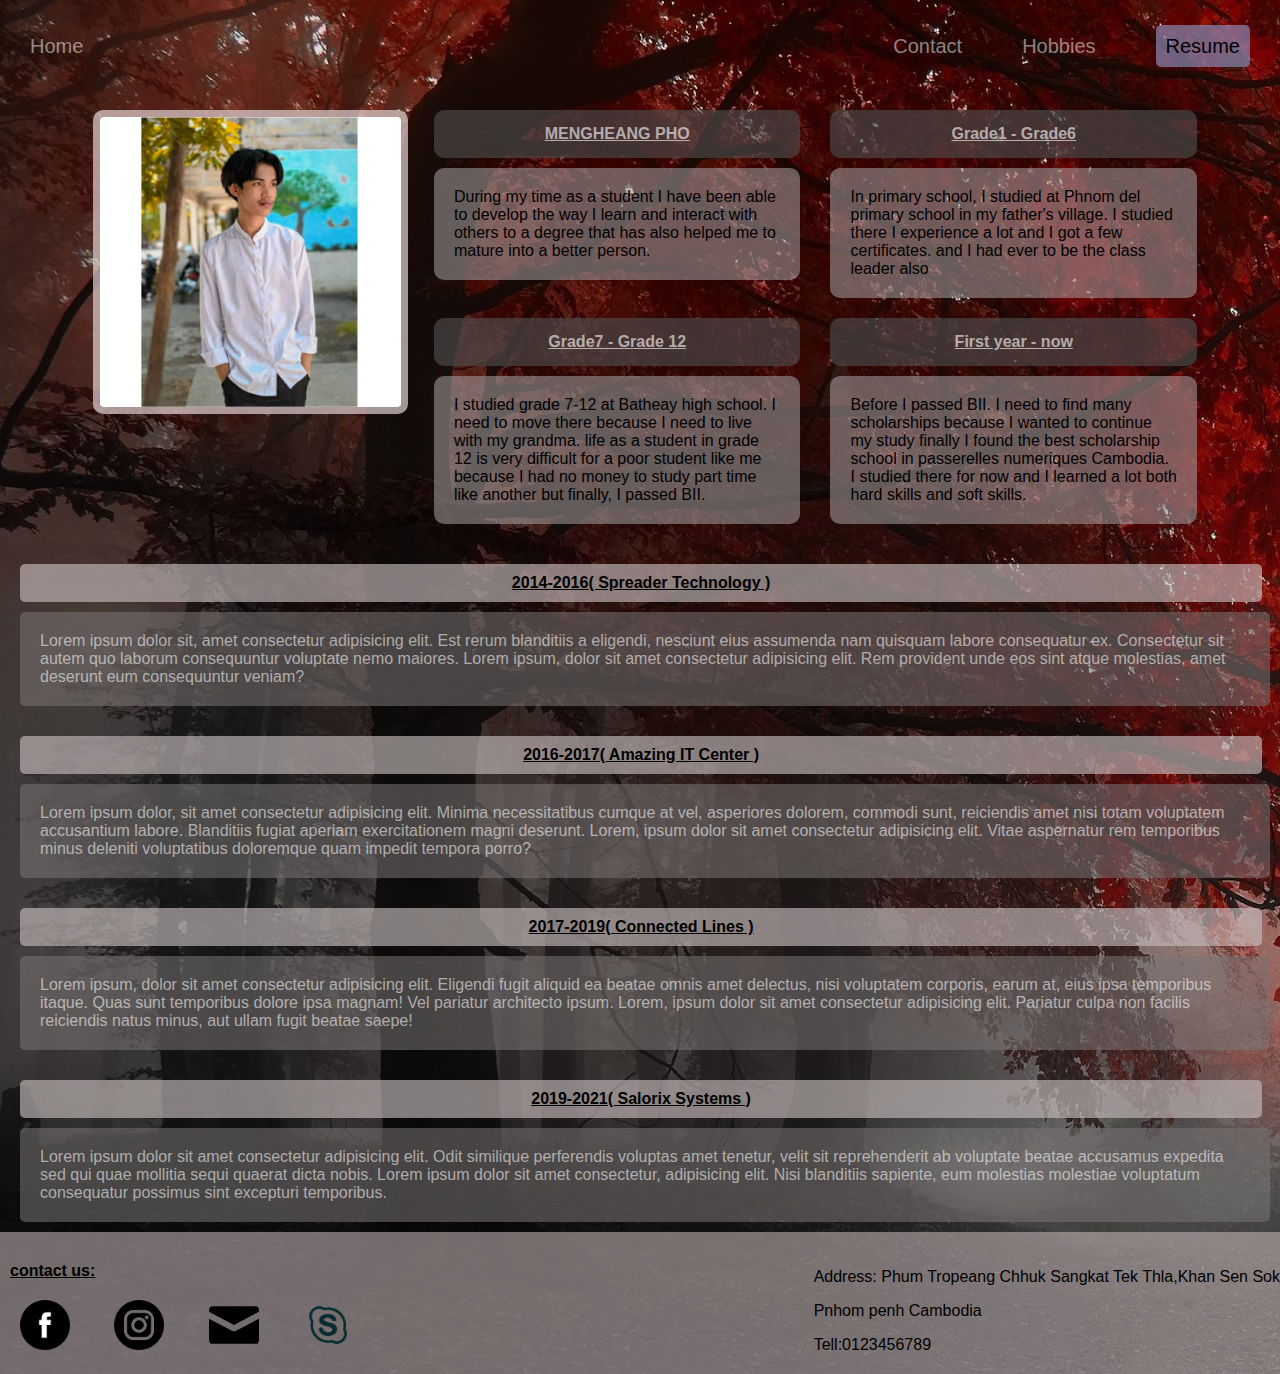
<file: filehtml/resume.html>
<!DOCTYPE html>
<html lang="en">
<head>
    <meta charset="UTF-8">
    <meta name="viewport" content="width=device-width, initial-scale=1.0">
    <title>Resume page</title>
    <link rel="stylesheet" href="../css/resume.css">
    <link rel="stylesheet" href="../css/hover.css">
</head>
<body class=bg-img>
    <nav>
        <div class="navleft">
            <li><a class="home" href="/index.html" target="blank" >Home</a></li>
        </div>
        <div class="navright">
            <li><a href="#"id="active" >Resume</a></li>
            <li><a href="hobbies.html" target="blank">Hobbies</a></li>
            <li><a href="contact.html" target="blank">Contact</a></li>
        </div>
    </nav>
    <div class="container">
        <div class="introduc">
            <div class="photo">
                <img src="../photo/mengheanged.jpg" alt="my picture">
            </div>
            <div class="edu">
                <div class="grade1">
                    <div class="grade">
                        <h4 i>MENGHEANG PHO</h4>
                        <p>During my time as a student I have been able to develop the way I learn and interact with others to a degree that has also helped me to mature into a better person.  </p>
                    </div>
                    <div class="grade ">
                        <h4 >Grade1 -  Grade6</h4>
                        <p>In primary school, I studied at Phnom del primary school in my father's village. I studied there I experience a lot and I got a few certificates. and I had ever to be the class leader also </p>
                    </div>
                </div>
                <div class="grade2">
                    <div class="grade">
                        <h4>Grade7 - Grade 12</h4>
                    <p>I studied grade 7-12 at Batheay high school. I need to move there because I need to live with my grandma. life as a student in grade 12 is very difficult for a poor student like me because I had no money to study part time like another but finally, I passed BII.</p>
                    </div>
                    <div class="grade">
                        <h4>First year - now</h4>
                        <p>Before I passed BII. I need to find many scholarships because I wanted to continue my study finally I found the best scholarship school in passerelles numeriques Cambodia. I studied there for now and I learned a lot both hard skills and soft skills. </p>
                    </div>
                </div>
            </div>
        </div>
        <div class="experience">
            <div class="exper">
                <h4>2014-2016( Spreader Technology )</h4>
                <p>Lorem ipsum dolor sit, amet consectetur adipisicing elit. Est rerum blanditiis a eligendi, nesciunt eius assumenda nam quisquam labore consequatur ex. Consectetur sit autem quo laborum consequuntur voluptate nemo maiores. Lorem ipsum, dolor sit amet consectetur adipisicing elit. Rem provident unde eos sint atque molestias, amet deserunt eum consequuntur veniam?</p>
            </div>
            <div class="exper">
                <h4>2016-2017( Amazing IT Center )</h4>
                <p>Lorem ipsum dolor, sit amet consectetur adipisicing elit. Minima necessitatibus cumque at vel, asperiores dolorem, commodi sunt, reiciendis amet nisi totam voluptatem accusantium labore. Blanditiis fugiat aperiam exercitationem magni deserunt. Lorem, ipsum dolor sit amet consectetur adipisicing elit. Vitae aspernatur rem temporibus minus deleniti voluptatibus doloremque quam impedit tempora porro?</p>
            </div>
            <div class="exper">
                <h4>2017-2019( Connected Lines )</h4>
                <p>Lorem ipsum, dolor sit amet consectetur adipisicing elit. Eligendi fugit aliquid ea beatae omnis amet delectus, nisi voluptatem corporis, earum at, eius ipsa temporibus itaque. Quas sunt temporibus dolore ipsa magnam! Vel pariatur architecto ipsum. Lorem, ipsum dolor sit amet consectetur adipisicing elit. Pariatur culpa non facilis reiciendis natus minus, aut ullam fugit beatae saepe!</p>
            </div>
            <div class="exper">
                <h4>2019-2021( Salorix Systems )</h4>
                <p>Lorem ipsum dolor sit amet consectetur adipisicing elit. Odit similique perferendis voluptas amet tenetur, velit sit reprehenderit ab voluptate beatae accusamus expedita sed qui quae mollitia sequi quaerat dicta nobis. Lorem ipsum dolor sit amet consectetur, adipisicing elit. Nisi blanditiis sapiente, eum molestias molestiae voluptatum consequatur possimus sint excepturi temporibus.</p>
            </div>
        </div>
    </div>
    <footer>     
        <div class="icons">
            <h4>contact us:</h4>
            <a href="https://www.facebook.com/profile.php?id=100032942183165"><img src="../photo/iconfinder_1_Media_social_website_facebook_2657542.png" alt=""></a>
            <a href="https://www.instagram.com/?hl=en">  <img src="../photo/iconfinder__41_2553074.png" alt=""></a>
            <a href="https://mail.google.com/mail/u/0/#inbox"><img src="../photo/iconfinder_contact_126567.svg" alt=""></a>
            <a href="https://web.skype.com/8:live:.cid.ab7e35ee7cc76f94?inviteId=Xk07dsl3XEda"><img src="../photo/iconfinder_SocialMedia_Skype-Outline_2959753.png" alt=""></a>
        </div>
        <div class="address">
            <p>Address:  Phum Tropeang Chhuk Sangkat Tek Thla,Khan Sen Sok</p>
            <p>Pnhom penh Cambodia</p>
            <p>Tell:0123456789</p>
        </div>
    </footer>
</body>
</html>
</file>
<file: css/home.css>
body{
    font-family: sans-serif;
    margin: 0;padding: 0;
}
.bg-img{
    background-image: url(../../photo/bg-img.jpg);
}
/* navbar */
nav{margin: 0;
    padding: 0;
    height: 90px;
    width: 100%;
    list-style: none;
}
.navleft li{
    margin: 35px;
    float: left;
    font-size: 25px;
}
.navright li{
    font-size: 20px;
    margin:35px 30px;
    float:right;
}
nav li a{
    color: black;
    text-align: center;
    text-decoration: none;
}
#active{
    background: rgba(138, 138, 182, 0.694);
    padding: 10px 10px;
    color: black;
    border-radius: 5px;
}
nav  a:hover{
    background-color:  rgba(130, 130, 159, 0.694);
    padding: 10px 0px;
    
    border-radius: 5px;
}
/* main */
main{
    margin-left: 7%;
    height: 600px;
    width: 90%;
    display: flex;
    border-radius: 20px;
    margin-top: 40px;
    /* background-color: rgb(113, 97, 128); */
}
.mainleft{
    background-color: rgba(81, 76, 75, 0.531);
    width: 30%;
    height: 500px;
    border-radius: 10px;   
}
.mainleft:hover{
    background-color: rgba(39, 37, 37, 0.599);
    box-shadow: 0px 0px 15px 1px rgba(253, 252, 252, 0.939);
}
.img{
    margin-top: 20px;
    display: flex;
    justify-content: center;
    align-items: center;
}
.img img{
    background-color: rgba(243, 242, 241, 0.714);
    padding: 10px;
    width: 200px;
    border: solid  rgba(110, 100, 96, 0.728) 10px;
    border-radius: 50%;
}
.intro{
    background-color: rgba(128, 126, 125, 0.673);
    margin: 20px 15px;
    border-radius: 10px;
    padding: 20px;
}
.mainright{
color: white;
    width: 50%;
    padding: 50px;
    border-radius: 30px;
    /* background-color: rgb(226, 223, 221); */
    margin-left: 50px;
}
.mainright h1,h2,p{
    text-align: center;
}
/* contact */
.subject,.sub1,.sub2{
    display: flex;
    margin: 5px 0px;
    
    justify-content: space-between;
}
.sub:hover{

    border: rgba(0, 128, 128, 0.429) 5px ;
    box-shadow: 0px 0px 15px 1px rgba(250, 249, 249, 0.43);
    background-color: rgba(161, 202, 208, 0.626);
}
.sub{
    margin-right: 40px;
    padding: 20px;
    margin: 10px;
    width: 100%;
    text-align: center;
    border-radius: 10px;
    background-color: rgba(126, 132, 132, 0.626);
}
.sub a{
    color: rgba(0, 0, 0, 0.959);
}
.sub a:hover{
    color:  rgba(247, 247, 247, 0.986);
}
h3{
    text-decoration: underline;
    color: white;
}
/* footer */
footer{
    margin: 75px;
    display: flex;
    justify-content: space-between;
    margin: 0;
    padding: 0;
    background-color: rgba(189, 175, 175, 0.585);
}
.address{
    margin-top: 20px;
}
footer img{
    margin: auto;
    margin-top: 15px;
    height: 50px;
    width: 50px;
}
h4{margin-top: 30px;
    margin-left: 10px;
    margin-bottom: 0px;
    text-decoration: underline;
}
.icons img{
    margin: 20px;
}
@media(max-width:1700px){
    .mainleft{
        width: 70%;
    }
    .intro{padding: 5px;
        font-size: 16px;
    }
}
@media(max-width:1000px){
    nav li a{
        margin: 0px 0px;
        font-size: 17px;
    }
    main{
        display: inline;
    }
    .mainright{
        margin:  10px;
        color: black;
    }
    .mainleft{
        margin-left: 10%;
        width: 80%;
        height: auto;
        padding-bottom:  20px;
    }
    .img{
        padding-top: 20px;
    }
    .intro{
        margin-top: 20px;
    }
    .mainright{
        width: 97%;
        margin: 10px;
        
        background-color: rgba(111, 108, 108, 0.558);
        padding: 0px;
    }
    .mainright:hover{
        color: rgba(255, 255, 255, 0.49);
        background-color: rgba(0, 0, 0, 0.381);
        box-shadow: 0px 0px 13px 5px rgba(251, 250, 250, 0.707);
    }
    .subject{
        
        display: grid;
    }
    .sub1{
        display: flex;
    }
    .sub2{
        display: flex;
    }
    .sub{
        margin: 10px;
        width: 50%;
    }
    .icons img{
        margin: 10px;
    }
    .icons img{
        margin-top: 25px;
        width: 30px;
        height: 30px;
    }
}
@media(max-width:650px){
    nav{
        color: black;
        margin: 0px;
        display:grid;
    }
    nav li a{
        margin: 0;
        font-size: 17px;
    }
    .navright li{
        text-align: center;
        margin-top: 0px;
        padding: 0;
        float: left;
    }
    #active{
        padding:5px 190px;
    }
    .navleft{
        justify-self: center;
    }
    nav .navright {
        display: grid;
    }
    .navleft a:hover{
        color: black;
        padding: 5px 190px;
    }
    .navright a:hover{
        color: black;
        width: 100%;
        padding:5px 41%;
    } 
    main{
        
        display: inline;
    }
    .mainleft{
        margin-left: 10%;
        margin-top:170px;
        width: 80%;
    }
    .mainright{
        padding:10px;
        margin: 20px;
        width: 88%;
    }
    .subject{
        display: block;
        margin: 10px;
        width: 94%;
    }
    .sub1{
        display: grid;
    }
    .sub2{display: grid;
    }
    .sub {
        margin: 10px 0px;
        width: 93%;
    }
   
    .icons img{
        
        margin:25px 5px ;
        width: 15px;
        height: 15px;
    }
    .address{
        font-size: 12px;
    }
    h4{
        margin-top: 30px;
        font-size: 12px;
    }
}
@media(max-width:450px){
    .navright li{
        text-align: center;
        float: left;
    }
    #active{
        padding:5px 140px;
    }
    .navleft a:hover{
        padding:5px 140px;
    }
    .navright a:hover{
        padding:5px 40%;
    }
   .mainright{
       width: 85%;
   }
   .sub{
       width: 90%;
   }
   footer .address{
        margin-top: 20px;
       font-size: 8px;

   }
}
</file>
<file: contact/css/style.css>
body{
    font-family: sans-serif;
    margin: 0;padding: 0;
}
.bg-img{
    background-image: url(../../photo/contact.jpg);
}
/* navbar */
nav{margin: 0;
    padding: 0;
    height: 90px;
    width: 100%;
    list-style: none;

}
.navleft li{
    margin: 35px 30px;
    float: left;
    font-size: 20px;

}
.navright li{
    font-size: 20px;
    margin:35px 30px;
    float:right;

}
nav li a{
    color: rgba(252, 250, 250, 0.517);
    text-align: center;
    
    
    text-decoration: none;
}
#active{
    background: rgba(138, 138, 182, 0.694);
    padding: 10px 10px;
    color: black;
}
nav  a:hover{
    background-color:  rgba(130, 130, 159, 0.694);
    padding: 10px 0px;
}
.container{
    padding: 10px;
    display: flex;
    margin: 5% 100px;
    background-color: rgba(88, 86, 84, 0.51);
}

form{
    padding: 10px;
    width: 50%;
    height: auto;
    
}
h3{
    color: white;
    margin-left: 38%;
    text-decoration: underline;
}
input[type="text"]{
    background-color: rgba(250, 248, 248, 0.694);
    outline: none;
    width: 48%;
    border: none;
    border-radius: 5px;
    margin: 10px 0px;
    padding: 15px 0px;
    box-sizing: border-box;
}
input[type="email"]{
    background-color: rgba(253, 250, 250, 0.694);
    outline: none;
    border: none;
    border-radius: 5px;
    margin: 10px 0px;
    width: 97%;
    padding: 15px;
    box-sizing: border-box;
}
textarea{
    outline: none ;
    border-radius: 5px;
    width: 97%;
    margin: 10px 0px;
    border: none;
    background-color: rgba(250, 246, 246, 0.694);
    box-sizing: border-box;
    
}
.submit{
    text-align: center;
    
}
input[type="submit"],input[type="reset"]{
    padding: 15px;width: 200px;
    margin: 5px;
    border-radius: 20px;
    border: none;
    outline: none;
}
#submit{
    background:rgba(0, 128, 128, 0.51);
    color: white;
}
#reset{
    background: rgba(245, 160, 49, 0.531);
}
iframe{
    padding: 10px;
}
.contact-us{
    margin: 20px;
}
.icon img{
    margin: 5px;
}
.icon{
    margin-left: 100px;
    display: flex;
}
.icon a{
    color: black;
    margin-top: 20px;
    margin-left: 50px;
}
.icon img{
    height: 50px;
}
/* footer */
footer{
    margin: 75px;
    display: flex;
    justify-content: space-between;
    margin: 0;
    padding: 0;
    background-color: rgba(189, 175, 175, 0.333);
}
.address{
    margin-top: 20px;
}
footer img{
    margin: auto;
    margin-top: 15px;
    height: 50px;
    width: 50px;
}
h4{margin-top: 30px;
    margin-left: 10px;
    margin-bottom: 0px;
    text-decoration: underline;
}
.icons img{
    margin: 20px;
}
@media(max-width:900px){
    nav li a{
        margin: 0px 0px;
        font-size: 17px;
    }
    
    .icons img{
        margin: 10px;
    }
    .icons img{
        margin-top: 25px;
        width: 30px;
        height: 30px;
    }
    .container{
        margin: 3%;
        border-radius: 5px;

        justify-content: center;
    }
    form{
        width: 100%;
    }
    input[type="text"]{
        margin-right: 10px;
        width: 48%;
        box-sizing: border-box;
    }
    input[type="email"],textarea{
        width: 99%;
    }
    h3{
        margin-left: 40%;
    }
    .contact-us{
        display: none;
    }
    iframe{
        height: 250px;
    }
}
@media(max-width:650px){
    nav{
        color: black;
        margin: 0px;
        display:grid;
    }
    nav li a{
        margin: 0;
        font-size: 17px;
    }
  
    .navright li{
        text-align: center;
        margin-top: 0px;
        padding: 0;
        float: left;
    }
    #active{
        padding:5px 40%;
    }

    .navleft{
        justify-self: center;
    }
    nav .navright {
        display: grid;
    }
    .navleft a:hover{
        color: black;
        width: 100%;
        background-color: rgba(138, 138, 182, 0.571);
        padding:5px 190px;
        margin: 0px;
    }
    .navright a:hover{
        color: black;
        width: 100%;
        background-color: rgba(138, 138, 182, 0.755);
        padding:5px 43%;
        margin: auto;
    } 
   .container{
    margin-top: 235px;
   }
   input[type="text"]{
       margin-left: 0px;
       margin-right: 10px;
       width: 47%;
   }
    .icons img{
        margin: 25px 5px;
        width: 20px;
        height: 20px;
    }
    .address{
        font-size: 12px;
    }
    h4{margin-top: 30px;
        font-size: 12px;
    }

}
</file>
<file: education/css/style.css>
body{
    font-family: sans-serif;
    margin: 0;padding: 0;
}
.bg-img{
    background-image: url(../../photo/educa.jpg);
}
/* navbar */
nav{margin: 0;
    padding: 0;
    height: 90px;
    width: 100%;
    list-style: none;

}
.navleft li{
    margin: 35px 30px;
    float: left;
    font-size: 20px;

}
.navright li{
    font-size: 20px;
    margin:35px 30px;
    float:right;

}
nav li a{
    color: rgba(252, 250, 250, 0.517);
    text-align: center;
    
    
    text-decoration: none;
}
#active{
    background: rgba(138, 138, 182, 0.694);
    padding: 10px 10px;
    color: black;
}
nav  a:hover{
    background-color:  rgba(130, 130, 159, 0.694);
    padding: 10px 0px;
}
.container{
    margin: 100px;
}
.introduc{
    display: flex;
    width: 80%;
    
}
.photo {
    margin:20px;
    width: 50%;
    margin-left: 20%;
}



img{
    width: 100%;
    height: auto;
    border-radius: 10px;
    border: rgba(226, 210, 210, 0.701) solid 7px;
    margin-bottom: 10px;
}
.exper .grade1 .grade{
    margin : 5px; 
}

.grade1{

    width: 100%;
    margin-bottom: 0;
    display: flex;
    
}

.grade1 .grade{
    width: 50%;
    margin-bottom: 0px;
    
}
.grade p{

    margin-top: 10px;
    margin-left: 10px;
}

.grade h4{
    background: rgba(78, 74, 74, 0.66);
    padding: 15px 0px;
    color: white;
    text-align: center;
    border-radius: 10px;
}
.grade p{
    
    padding: 20px;
    border-radius: 10px;
    background-color: rgba(165, 160, 160, 0.558);
}
/* .exper .grade{
    margin: 20px;
} */
.text{

    width: 270px;
    padding: 20px;
    height: auto;border-radius: 10px;

    background-color: #a7a6a6c1;
}
.grade p:hover{

    background-color: rgba(255, 255, 255, 0.605);
}



/* footer */
footer{
    display: flex;
    justify-content: space-between;
    margin: 0;
    padding: 0;
    background-color: rgba(189, 175, 175, 0.605);
}
.address{
    margin-top: 20px;
}
footer img{
    margin: auto;
    margin-top: 15px;
    height: 50px;
    width: 50px;
}
h4{margin-top: 30px;
    margin-left: 10px;
    margin-bottom: 0px;
    text-decoration: underline;
}
.icons img{
    border: none;
    margin: 20px;
}

@media(max-width:1400px){
    .grade1 .none{
        display: none;
    }
    .grade1 .grade {
        width: 100%;
    }
}
@media(max-width:1000px){
    nav li a{
        margin: 0px 0px;
        font-size: 17px;
    }
    .grade1 .none{
        display: block;
    }
    .grade1{
        display: grid;
        margin-left: 20px;
    }
    .grade1 .grade{

        width: 89%;
    }
    .grade2{
        display: grid;
        width: 93%;
    }
    .introduc{
        margin: 0;
        width: 100%;
        display: grid;
    }
    .photo img{

        margin-left: 3%;
    }
    .photo .text{
        margin: 0%;
        width: 100%;
        

    }
    .exper{
        width: 100%;
    }
}
    
    .icons img{
        margin: 10px;
    }
    .icons img{
        margin-top: 25px;
        width: 30px;
        height: 30px;
    }

@media(max-width:650px){
    nav{
        color: black;
        margin: 0px;
        display:grid;
    }
    nav li a{
        margin: 0;
        font-size: 17px;
    }
  
    .navright li{
        text-align: center;
        margin-top: 0px;
        padding: 0;
        float: left;
    }
    #active{
        padding:5px 40%;
    }

    .navleft{
        justify-self: center;
    }
    nav .navright {
        display: grid;
    }
    .navleft a:hover{
        color: black;
        padding: 5px 190px;
        background-color: rgba(138, 138, 182, 0.571);
    }
    .navright a:hover{
        color: black;
        width: 100%;
        background-color: rgba(138, 138, 182, 0.755);
        padding:5px 43%;
        margin: auto;
    } 
    
    .introduc{margin-top: 200px;
        width: 100%;
        
    }
    .photo  img{
        margin-left: 0px;
    }
    .photo .text{
        
        display: none;
    }
    .grade2{
        margin-left: 15px;
    }
   .grade1 .grade2, .grade{
       width: 100%;
   }
    
   
    .icons img{
        
        margin: 10px 0px;
        width: 20px;
        height: 20px;
    }
    .address{
        font-size: 12px;
    }
    h4{margin-top: 30px;
        font-size: 12px;
    }

}
</file>
<file: htmlmain/css/style.css>
body{
    font-family: sans-serif;
    margin: 0;padding: 0;
}
.bg-img{
    background-image: url(../../photo/bg-img.jpg);
}
/* navbar */
nav{margin: 0;
    padding: 0;
    height: 90px;
    width: 100%;
    
    list-style: none;
}
.navleft li{
    margin: 35px;
    float: left;
    font-size: 25px;

}
.navright li{
    font-size: 20px;
    margin:35px 30px;
    float:right;

}
nav li a{
    color: black;
    text-align: center;
    
    
    text-decoration: none;
}
#active{
    background: rgba(138, 138, 182, 0.551);
    padding: 10px 10px;
}
nav  a:hover{
    background-color:  rgba(138, 138, 182, 0.578);
    padding: 10px 0px;
}

/* main */
main{
    margin: auto;
    height: 600px;
    width: 80%;
    display: flex;
    border-radius: 20px;
    justify-content:center;
    align-items: center;
    margin-bottom: 0;
    /* background-color: rgb(113, 97, 128); */
}

.mainleft{
    background-color: rgba(81, 76, 75, 0.531);
    width: 30%;
    height: 500px;
    border-radius: 10px;
}
.img{
    margin-top: 20px;
    display: flex;
    justify-content: center;
    align-items: center;
}
.img img{
    background-color: rgba(243, 242, 241, 0.714);
    padding: 10px;
    width: 200px;
    border: solid  rgba(110, 100, 96, 0.728) 10px;
    border-radius: 50%;
}
.intro{
    background-color: rgba(128, 126, 125, 0.673);
    margin: 20px 15px;
    border-radius: 10px;
    padding: 20px;
}

.mainright{
color: white;
    width: 50%;
    padding: 50px;
    border-radius: 30px;
    /* background-color: rgb(226, 223, 221); */
    margin-left: 50px;
}
.mainright h1,h2,p{
    text-align: center;
}
/* contact */
.subject,.sub1,.sub2{
    display: flex;
    margin: 5px 0px;
    
    justify-content: space-between;
}
.sub:hover{
    background: rgba(127, 123, 123, 0.49);
}
.sub{
    margin-right: 40px;
    padding: 20px;
    margin: 0 5px;
    width: 100%;
    text-align: center;
    border-radius: 10px;
    background-color: rgba(126, 132, 132, 0.626);
}
.sub a{
    color: rgba(0, 0, 0, 0.959);
}
.sub a:hover{
    color:  rgba(255, 252, 250, 0.986);
}
h3{
    text-decoration: underline;
    color: white;
}
/* footer */
footer{
    margin: 75px;
    display: flex;
    justify-content: space-between;
    margin: 0;
    padding: 0;
    background-color: rgba(189, 175, 175, 0.585);
}
.address{
    margin-top: 20px;
}
footer img{
    margin: auto;
    margin-top: 15px;
    height: 50px;
    width: 50px;
}
h4{margin-top: 30px;
    margin-left: 10px;
    margin-bottom: 0px;
    text-decoration: underline;
}
.icons img{
    margin: 20px;
}
@media(max-width:1700px){
    .mainleft{
        width: 70%;
    }
    .intro{padding: 5px;
        font-size: 16px;
    }

}
@media(max-width:1000px){
    nav li a{
        margin: 0px 0px;
        font-size: 17px;
    }
    main{
        display: inline;
        
    }
    .mainright{
        margin:  10px;
        color: black;
    }
    .mainleft{
        margin-left: 10%;
        width: 80%;
        height: auto;
        padding-bottom:  20px;
    }
    .img{
        padding-top: 20px;
    }
    .intro{
        margin-top: 20px;
    }
    .mainright{
        width: 100%;
        
        background-color: rgb(111, 108, 108);
        margin:10px  0px;
        padding: 0px;
    }
    .subject{
        display: grid;
    }

    .sub1{
        display: flex;
    }
    .sub2{
        display: flex;
    }
    .sub{
        margin: 0px 5px;
        width: 45%;
    }
    .icons img{
        margin: 10px;
    }
    .icons img{
        margin-top: 25px;
        width: 30px;
        height: 30px;
    }
}
@media(max-width:650px){
    nav{
        height: 175px;
        display:grid;
    }
    nav li a{
        margin: 0;
        font-size: 17px;
    }
    .navleft li{
        display: none;
    }
    .navright li{
        text-align: center;
        margin:  10px;
        padding: 0;
        float: left;
    }
    nav .navright{
        padding: 0;
        display: grid;
    }
    nav a:hover{
        color: black;
        width: 100%;
        background-color: rgb(138, 138, 182);
        padding:5px 43%;
        margin: auto;
    }
    main{
        display: inline;
    }
    .mainleft{
        width: 100%;
        margin: 0;
    }
    .mainright{
        width: 100%;
        margin: 0;
        padding: 0;
    }
    .subject{display: block;
    margin-left: 0px;}
    .sub1{
        display: grid;
    }
    .sub2{display: grid;
    }
    .sub {
        margin: 10px 0px;
        width: 93%;
    }
   
    .icons img{
        margin: 25px 5px;
        width: 20px;
        height: 20px;
    }
    .address{
        font-size: 12px;
    }
    h4{margin-top: 30px;
        font-size: 12px;
    }

}
</file>
<file: resume/css/style.css>
body{
    font-family: sans-serif;
    margin: 0;padding: 0;
}
.bg-img{
    background-image: url(../../photo/educa.jpg);
}
/* navbar */
nav{margin: 0;
    padding: 0;
    height: 90px;
    width: 100%;
    list-style: none;

}
.navleft li{
    margin: 35px 30px;
    float: left;
    font-size: 20px;

}
.navright li{
    font-size: 20px;
    margin:35px 30px;
    float:right;

}
nav li a{
    color: rgba(252, 250, 250, 0.517);
    text-align: center;
    
    
    text-decoration: none;
}
#active{
    background: rgba(138, 138, 182, 0.694);
    padding: 10px 10px;
    color: black;
}
nav  a:hover{
    background-color:  rgba(130, 130, 159, 0.694);
    padding: 10px 0px;
}
.container{
    margin: 100px;
}
.introduc{
    display: flex;
    width: 80%;
    
}
.photo {
    margin:20px;
    width: 50%;
    margin-left: 20%;
}



img{
    width: 100%;
    height: auto;
    border-radius: 10px;
    border: rgba(226, 210, 210, 0.701) solid 7px;
    margin-bottom: 10px;
}
.edu .grade1 .grade{
    margin : 5px; 
}

.grade1{

    width: 100%;
    margin-bottom: 0;
    display: flex;
    
}

.grade1 .grade{
    width: 50%;
    margin-bottom: 0px;
    
}
.grade p{

    margin-top: 10px;
    margin-left: 10px;
}

.grade h4{
    background: rgba(78, 74, 74, 0.66);
    padding: 15px 0px;
    color: rgba(255, 255, 255, 0.605);
    text-align: center;
    border-radius: 10px;
}
.grade p{
    
    padding: 20px;
    border-radius: 10px;
    background-color: rgba(165, 160, 160, 0.558);
}
/* .exper .grade{
    margin: 20px;
} */
.text{

    width: 270px;
    padding: 20px;
    height: auto;border-radius: 10px;

    background-color: #a7a6a6c1;
}
.grade p:hover{

    background-color: rgba(255, 255, 255, 0.605);
}
.experience{
    padding: 0;margin: 0;
}
.exper h4{
    
    text-align: center;
    padding: 10px;
    width: 100%;
    border-radius: 5px;
    background-color: rgba(199, 190, 190, 0.639);

}
.exper p{
    width: 100%;
    margin: 10px;
    padding: 20px;
    border-radius: 5px;
    color: rgba(255, 255, 255, 0.565);
    background-color: rgba(122, 116, 116, 0.551);
}



/* footer */
footer{
    display: flex;
    justify-content: space-between;
    margin: 0;
    padding: 0;
    background-color: rgba(189, 175, 175, 0.605);
}
.address{
    margin-top: 20px;
}
footer img{
    margin: auto;
    margin-top: 15px;
    height: 50px;
    width: 50px;
}
h4{margin-top: 30px;
    margin-left: 10px;
    margin-bottom: 0px;
    text-decoration: underline;
}
.icons img{
    border: none;
    margin: 20px;
}

@media(max-width:1400px){
    .grade1 .none{
        display: none;
    }
    .grade1 .grade {
        width: 100%;
    }
}
@media(max-width:1000px){
    nav li a{
        margin: 0px 0px;
        font-size: 17px;
    }
    .grade1 .none{
        display: block;
    }
    .grade1{
        display: grid;
        margin-left: 20px;
    }
    .grade1 .grade{

        width: 89%;
    }
    .grade2{
        display: grid;
        width: 93%;
    }
    .introduc{
        margin: 0;
        width: 100%;
        display: grid;
    }
    .photo img{

        margin-left: 3%;
    }
    .photo .text{
        margin: 0%;
        width: 100%;
        

    }
    .exper{
        width: 100%;
    }
}
    
    .icons img{
        margin: 10px;
    }
    .icons img{
        margin-top: 25px;
        width: 30px;
        height: 30px;
    }

@media(max-width:650px){
    nav{
        color: black;
        margin: 0px;
        display:grid;
    }
    nav li a{
        margin: 0;
        font-size: 17px;
    }
  
    .navright li{
        text-align: center;
        margin-top: 0px;
        padding: 0;
        float: left;
    }
    #active{
        padding:5px 40%;
    }

    .navleft{
        justify-self: center;
    }
    nav .navright {
        display: grid;
    }
    .navleft a:hover{
        color: black;
        padding: 5px 190px;
        background-color: rgba(138, 138, 182, 0.571);
    }
    .navright a:hover{
        color: black;
        width: 100%;
        background-color: rgba(138, 138, 182, 0.755);
        padding:5px 43%;
        margin: auto;
    } 
    
    .introduc{margin-top: 200px;
        width: 100%;
        
    }
    .photo  img{
        margin-left: 0px;
    }
    .photo .text{
        
        display: none;
    }
    .grade2{
        margin-left: 15px;
    }
   .grade1 .grade2, .grade{
       width: 100%;
   }
    
   
    .icons img{
        
        margin: 10px 0px;
        width: 20px;
        height: 20px;
    }
    .address{
        font-size: 12px;
    }
    h4{margin-top: 30px;
        font-size: 12px;
    }

}
</file>
<file: css/contact.css>
body{
    font-family: sans-serif;
    margin: 0;padding: 0;
}
.bg-img{
    background-image: url(../photo/contact.jpg);
}
/* navbar */
nav{margin: 0;
    padding: 0;
    height: 90px;
    width: 100%;
    list-style: none;
}
.navleft li{
    margin: 35px 30px;
    float: left;
    font-size: 20px;
}
.navright li{
    font-size: 20px;
    margin:35px 30px;
    float:right;
}
nav li a{
    color: rgba(252, 250, 250, 0.517);
    text-align: center;   
    text-decoration: none;
}
#active{
    background: rgba(138, 138, 182, 0.694);
    color: black;
    padding: 10px 10px;
    border-radius: 5px ;
}
nav  a:hover{
    background-color:  rgba(130, 130, 159, 0.694);
    padding: 10px 0px;
    border-radius: 5px;
}

/* subcontainer */
.subcontainer{
    margin: 40px 7%;
    padding: 10px;
    display: flex;
    border-radius: 5px;
    background-color: rgba(88, 86, 84, 0.51);
}
form{
    padding: 10px;
    width: 50%;
    height: auto;   
}
h3{
    color: white;
    margin-left: 40%;
    text-decoration: underline;
}
input[type="text"]{
    background-color: rgba(250, 248, 248, 0.694);
    outline: none;
    width: 48%;
    border: none;
    border-radius: 5px;
    margin: 10px 0px;
    padding: 15px 0px;
    box-sizing: border-box;
}
input[type="email"]{
    background-color: rgba(253, 250, 250, 0.694);
    outline: none;
    border: none;
    border-radius: 5px;
    margin: 10px 0px;
    width: 97%;
    padding: 15px;
    box-sizing: border-box;
}
textarea{
    outline: none ;
    border-radius: 5px;
    width: 97%;
    margin: 10px 0px;
    border: none;
    background-color: rgba(250, 246, 246, 0.694);
    box-sizing: border-box;   
}
.submit{
    text-align: center; 
}
input[type="submit"],input[type="reset"]{
    padding: 15px;width: 200px;
    margin: 5px;
    border-radius: 20px;
    border: none;
    outline: none;
}
#submit{
    background:rgba(0, 128, 128, 0.51);
    color: white;
}
#reset{
    background: rgba(245, 160, 49, 0.531);
}
.button{
margin-left: 48%;
    width: 100px;
    padding: 15px;
    height: 20px;
    border-radius: 140px;
    background-color: rgba(213, 142, 142, 0.639);
}
.button a{
    color: black;
    text-decoration: none;
}
iframe{
    padding: 10px;
}
.contact-us{
    margin: 20px;
}
.icon img{
    margin: 5px;
}
.address{
    margin: 10px 0px;
}
.icon{
    margin-left: 100px;
    display: flex;
}
.icon a{
    color: black;
    margin-top: 20px;
    margin-left: 50px;
}
.icon a:hover{
    color:white
}
.icon img{
    height: 50px;
}
/* footer */
footer{
    margin: 75px;
    display: flex;
    justify-content: space-between;
    margin: 0;
    padding: 0;
    background-color: rgba(189, 175, 175, 0.333);
}
.address{
    margin-top: 20px;
}
footer img{
    margin: auto;
    margin-top: 15px;
    height: 50px;
    width: 50px;
}
h4{margin-top: 30px;
    margin-left: 10px;
    margin-bottom: 0px;
    text-decoration: underline;
}
.icons img{
    margin: 20px;
}
@media(max-width:1000px){
    nav li a{
        margin: 0px 0px;
        font-size: 17px;
    }
    .icons img{
        margin: 10px;
    }
    .icons img{
        margin-top: 25px;
        width: 30px;
        height: 30px;
    }
    .container{
        margin: 3%;
        border-radius: 5px;

        justify-content: center;
    }
    form{
        width: 100%;
        box-sizing: border-box;
    }
    input[type="text"]{
        margin-left: 10px;
        width: 47%;
    }
    input[type="email"],textarea{
        margin: 10px;
        width: 96%;
    }
    .button{margin-left: 40%;}
    h3{
        margin-left: 40%;
    }
    .contact-us{
        display: none;
    }
    iframe{
        width: 97%;
        height: 250px;
    }
}
@media(max-width:650px){
    nav{
        color: black;
        margin: 0px;
        display:grid;
    }
    nav li a{
        margin: 0;
        font-size: 17px;
    }
    .navright li{
        text-align: center;
        margin-top: 0px;
        padding: 0;
        float: left;
    }
    #active{
        padding:5px 40%;
    }
    .navleft{
        justify-self: center;
    }
    nav .navright {
        display: grid;
    }
    .navleft a:hover{
        color: black;
        width: 100%;
        background-color: rgba(138, 138, 182, 0.571);
        padding:5px 190px;
        margin: 0px;
    }
    .navright a:hover{
        color: black;
        width: 100%;
        background-color: rgba(138, 138, 182, 0.755);
        padding:5px 43%;
        margin: auto;
    } 
    h3{
        margin-left: 35%;
    }
   .container{
        margin-top: 190px;
   }
   input{
        box-sizing: border-box;
   }
   input[type="text"]{
        width: 46.5%;
   }
   .button{
        margin-left: 35%;
   }
   iframe{
        margin-right: 10px;
   }
   .icons img{   
        margin:25px 5px ;
        width: 15px;
        height: 15px;   
    }
    .address{
        font-size: 12px;
    }
    h4{
        margin-top: 30px;
        font-size: 12px;
    }
}
@media(max-width:450px){
    #active{
        padding:5px 40%;
    }
    .navleft a:hover{
        padding:5px 130px;
    }
    .navright a:hover{
        padding:5px 40%;
    }
    input[type="text"]{
        width: 45%;
    }
    input[type="text"],
    input[type="email"],
    input[type="submit"],
    input[type="reset"],
    iframe{
        padding: 7px;
    }
    .button{
        page-break-after: 7px 10px;
    }
    h3{
        margin-left: 30%;
    }
    iframe{
        margin-top: 10px;
        width: 95%;
    }
    footer .address{  
        margin-top: 20px;
        font-size: 8px;
 
    }
}
</file>
<file: css/hobbies.css>
body{
    font-family: sans-serif;
    margin: 0;padding: 0;
}
.bg-img{
    background-image: url(../photo/hobbies.jpg);
}
/* navbar */
nav{margin: 0;
    padding: 0;
    height: 90px;
    width: 100%;
    list-style: none;
}
.navleft li{
    margin: 35px 30px;
    float: left;
    font-size: 20px;
}
.navright li{
    font-size: 20px;
    margin:35px 30px;
    float:right;
}
nav li a{
    color: rgba(0, 0, 0, 0.633);
    text-align: center;   
    text-decoration: none;
}
#active{
    background: rgba(138, 138, 182, 0.51);
    padding: 10px 10px;
    color: black;
    border-radius: 5px;
}
nav  a:hover{
    background-color:  rgba(130, 130, 159, 0.694);
    padding: 10px 0px;
    border-radius: 5px;
}
.headtext h3{
    text-align: center;
    text-decoration: underline;
}
.center{
    margin-top: 20px;
    width: 86%;
    display: flex;
    background: rgba(108, 99, 99, 0.503);
    margin-left: 7%;
    border-radius: 5px;
}
.center img{
    width: 20%;
    height: 100%;
    margin: 20px;
    border-radius: 5px;
}
/* main */
.main{
    margin: 10px;
   display: flex;
}
.img{
    margin: 10px;
    width: 50%;
    height:210px;
    display: flex;
    background: rgba(149, 139, 139, 0.503);
    border-radius: 5px;
}
.img img:hover{
    border: 5px solid rgba(92, 150, 138, 0.51);
}
.text{
    margin: 10px;
}
.text h3{
    text-decoration: underline;
    text-align: center;
}
.img  img{
    width: 20%;
    height: 60%;
    margin: 20px;
    border-radius: 5px;
}
.img:hover, .center:hover{
    box-shadow: 0px 0px 11px 5px rgba(253, 252, 252, 0.43);   
}
/* footer */
footer{
    display: flex;
    justify-content: space-between;
    margin: 0;
    padding: 0;
    background-color: rgb(189, 175, 175);
}
.address{
    margin-top: 20px;
}
footer img{
    margin: auto;
    margin-top: 15px;
    height: 50px;
    width: 50px;
}
.address{
    margin: 10px 0px;
}
h4{margin-top: 30px;
    margin-left: 10px;
    margin-bottom: 0px;
    text-decoration: underline;
}
.icons img{
    margin: 20px;
}
@media(max-width:1300px){
    #none{
        display: none;
    }
}
@media(max-width:1150px){
    nav li a{
        margin: 0px 0px;
        font-size: 17px;
    }
    .center{
        margin:0px 10% ;
        width: 80%;
        display: grid;
    }
    .center img{
        margin-left: 34%;
        margin-bottom: 0px;
        width: 200px;
        height:  250px;
        border: rgba(105, 150, 155, 0.646) solid 5px;
    }
    .main{
        margin-top: 10px;
    }
    .headtext{
        margin-left: 10px;
    }
    .img img {
        display: none;
    }
    .img{
        margin: 0 5px;
    }
    .icons img{
        margin: 10px;
    }
    .icons img{
        margin-top: 25px;
        width: 30px;
        height: 30px;
    }
}
@media(max-width:850px){
    .main{
        margin: 0px 10px;
        display: grid;
    }
    .img{
        margin:10px 0px;
        width: 96%;
        padding: 10px; 
    }
}
@media(max-width:650px){
    nav{
        background-color: rgba(249, 249, 250, 0);
        margin: 0px;
        display:grid;
    }
    nav li a{
        margin: 0;
        font-size: 17px;
    }
    .navright li{
        text-align: center;
        margin-top: 0px;
        padding: 0;
        float: left;
    }
    #active{
        padding:5px 43%;
    }
    .navleft{
        justify-self: center;
    }
    nav .navright {
        display: grid;
    }
    .navleft a:hover{
        color: black;
        width: 100%;
        background-color: rgba(138, 138, 182, 0.544);
        padding:5px 190px;
        margin: auto;
    }
    .navright a:hover{
        color: black;
        width: 100%;
        background-color: rgba(138, 138, 182, 0.462);
        padding:5px 43%;
        margin: auto;
    }
    .concenter{
        margin-top: 190px;
    }
    .center img{
        margin-left: 23%;
    }
    .img:hover, .center:hover{
        background: rgba(255, 255, 255, 0.306);
        box-shadow: 0px 0px 11px 5px rgba(253, 252, 252, 0.755);
    }
    .icons img{
        margin:25px 5px ;
        width: 15px;
        height: 15px;
    }
    .address{
        font-size: 12px;
    }
    h4{
        margin-top: 30px;
        font-size: 12px;
    }

}
@media(max-width:450px){
    #firstnone{
        display: none;
    }
    #active{
        padding:5px 40%;
    }
    .navleft a:hover{
        padding:5px 135px;
    }
    .navright a:hover{
        padding:5px 40%;
    }
    .center img{
        margin-left: 15%;
    }
    .main .img{
        width: 94%;
    }
    footer .address{
        margin-top: 20px;
        font-size: 8px;
 
    }
}
</file>
<file: css/resume.css>
body{
    font-family: sans-serif;
    margin: 0;padding: 0;
}
.bg-img{
    background-image: url(../../photo/resume.jpg);
}
/* navbar */
nav{margin: 0;
    padding: 0;
    height: 90px;
    width: 100%;
    list-style: none;
}
.navleft li{
    margin: 35px 30px;
    float: left;
    font-size: 20px;
}
.navright li{
    font-size: 20px;
    margin:35px 30px;
    float:right;
}
nav li a{
    color: rgba(252, 250, 250, 0.517);
    text-align: center;   
    text-decoration: none;
}
#active{
    background: rgba(138, 138, 182, 0.694);
    padding: 10px 10px;
    color: black;
    border-radius: 5px;
}
nav  a:hover{
    background-color:  rgba(130, 130, 159, 0.694);
    padding: 10px 0px;
    border-radius: 5px;
}
.container{
    margin: 10px;
}
.introduc{
    margin-left: 5%;
    display: flex;
    width: 90%;  
}
.photo {
    margin:10px 20px;  
}
img{
    width: 100%;
    height: auto;
    border-radius: 10px;
    border: rgba(226, 210, 210, 0.701) solid 7px;   
}
.grade1{
    margin: 0;
    display: flex;
}
.grade2{
    margin: 0;
    display: flex;
}
.grade{
    margin: 10px;
    width: 50%;
}
.grade h4{
    background: rgba(78, 74, 74, 0.66);
    padding: 15px 0px;
    color: rgba(255, 255, 255, 0.605);
    text-align: center;
    border-radius: 10px;
    margin-top: 0;
}
.grade p{margin: 10px 0px 0px 10px;
    padding: 20px;
    border-radius: 10px;
    background-color: rgba(165, 160, 160, 0.558);
}
.text{
    width: 270px;
    padding: 20px;
    height: auto;border-radius: 10px;
    background-color: #a7a6a6c1;
}
.grade p:hover{
    box-shadow: 0px 0px 15px 5px rgba(252, 249, 249, 0.687);
}
.experience{
    padding: 0;margin: 0;
}
.exper h4{
    text-align: center;
    padding: 10px;
    width: 97%;
    border-radius: 5px;
    background-color: rgba(199, 190, 190, 0.639);
}
.exper p{
    width: 96%;
    margin: 10px 10px;
    padding: 20px;
    border-radius: 5px;
    color: rgba(255, 255, 255, 0.565);
    background-color: rgba(122, 116, 116, 0.551);
}
.exper p:hover{
    color: black;
    background-color: rgba(255, 255, 255, 0.367);
    box-shadow: 0px 0px 15px 5px rgba(253, 252, 252, 0.769);
}
/* footer */
footer{
    display: flex;
    justify-content: space-between;
    margin: 0;
    padding: 0;
    background-color: rgba(189, 175, 175, 0.605);
}
.address{
    margin-top: 20px;
}
footer img{
    margin: auto;
    margin-top: 15px;
    height: 50px;
    width: 50px;
}
h4{margin-top: 30px;
    margin-left: 10px;
    margin-bottom: 0px;
    text-decoration: underline;
}
.icons img{
    border: none;
    margin: 20px;
}
@media(max-width:1400px){
    .grade1,.grade2 .grade {
        width: 100%;
    }
}
@media(max-width:1050px){
    nav li a{
        margin: 0px 0px;
        font-size: 17px;
    }
    .introduc{
        display: grid;
    }
    .photo{
        display: flex;
        width: 50%;
        margin-left: 25%;
    }
    .grade1 .none{
        display: block;
    }
    .grade1{
        display: grid;
    }
    .grade1 .grade{

        width: 93%;
    }
    .grade2{
        display: grid;
        width: 93%;
    }
    .exper{
        width: 98%;
    }
    .exper p{
        width: 94%;
    }
    .icons img{
        margin: 10px;
    }
    .icons img{
        margin-top: 25px;
        width: 30px;
        height: 30px;
    }

@media(max-width:650px){
    nav{
        color: black;
        margin: 0px;
        display:grid;
    }
    nav li a{
        margin: 0;
        font-size: 17px;
    }
    .navright li{
        text-align: center;
        margin-top: 0px;
        padding: 0;
        float: left;
    }
    #active{
        padding:5px 40%;
    }
    .navleft{
        justify-self: center;
    }
    nav .navright {
        display: grid;
    }
    .navleft a:hover{
        color: black;
        padding: 5px 190px;
    }
    .navright a:hover{
        color: black;
        width: 100%;
        padding:5px 41%;
    } 
   .photo{
       margin-top: 170px;
   } 
   .exper h4{
       width: 95%;
   }
   .exper p{
       width: 91%;
   }
   .icons img{
        
    margin:25px 5px ;
    width: 15px;
    height: 15px;
    }
    .address{
    font-size: 12px;
    }
    h4{
    margin-top: 30px;
    font-size: 12px;
    }
}
@media(max-width: 450px){
    #active{
        padding:5px 40%;
    }
    .navleft a:hover{
        padding:5px 140px;
    }
    .navright a:hover{
        padding:5px 42%;
    }
    .exper{
        width: 92%;
    }
    .exper h4{
        width: 97%;
    }
    footer .address{
        margin-top: 20px;
        font-size: 8px;
 
    }

}}
</file>
